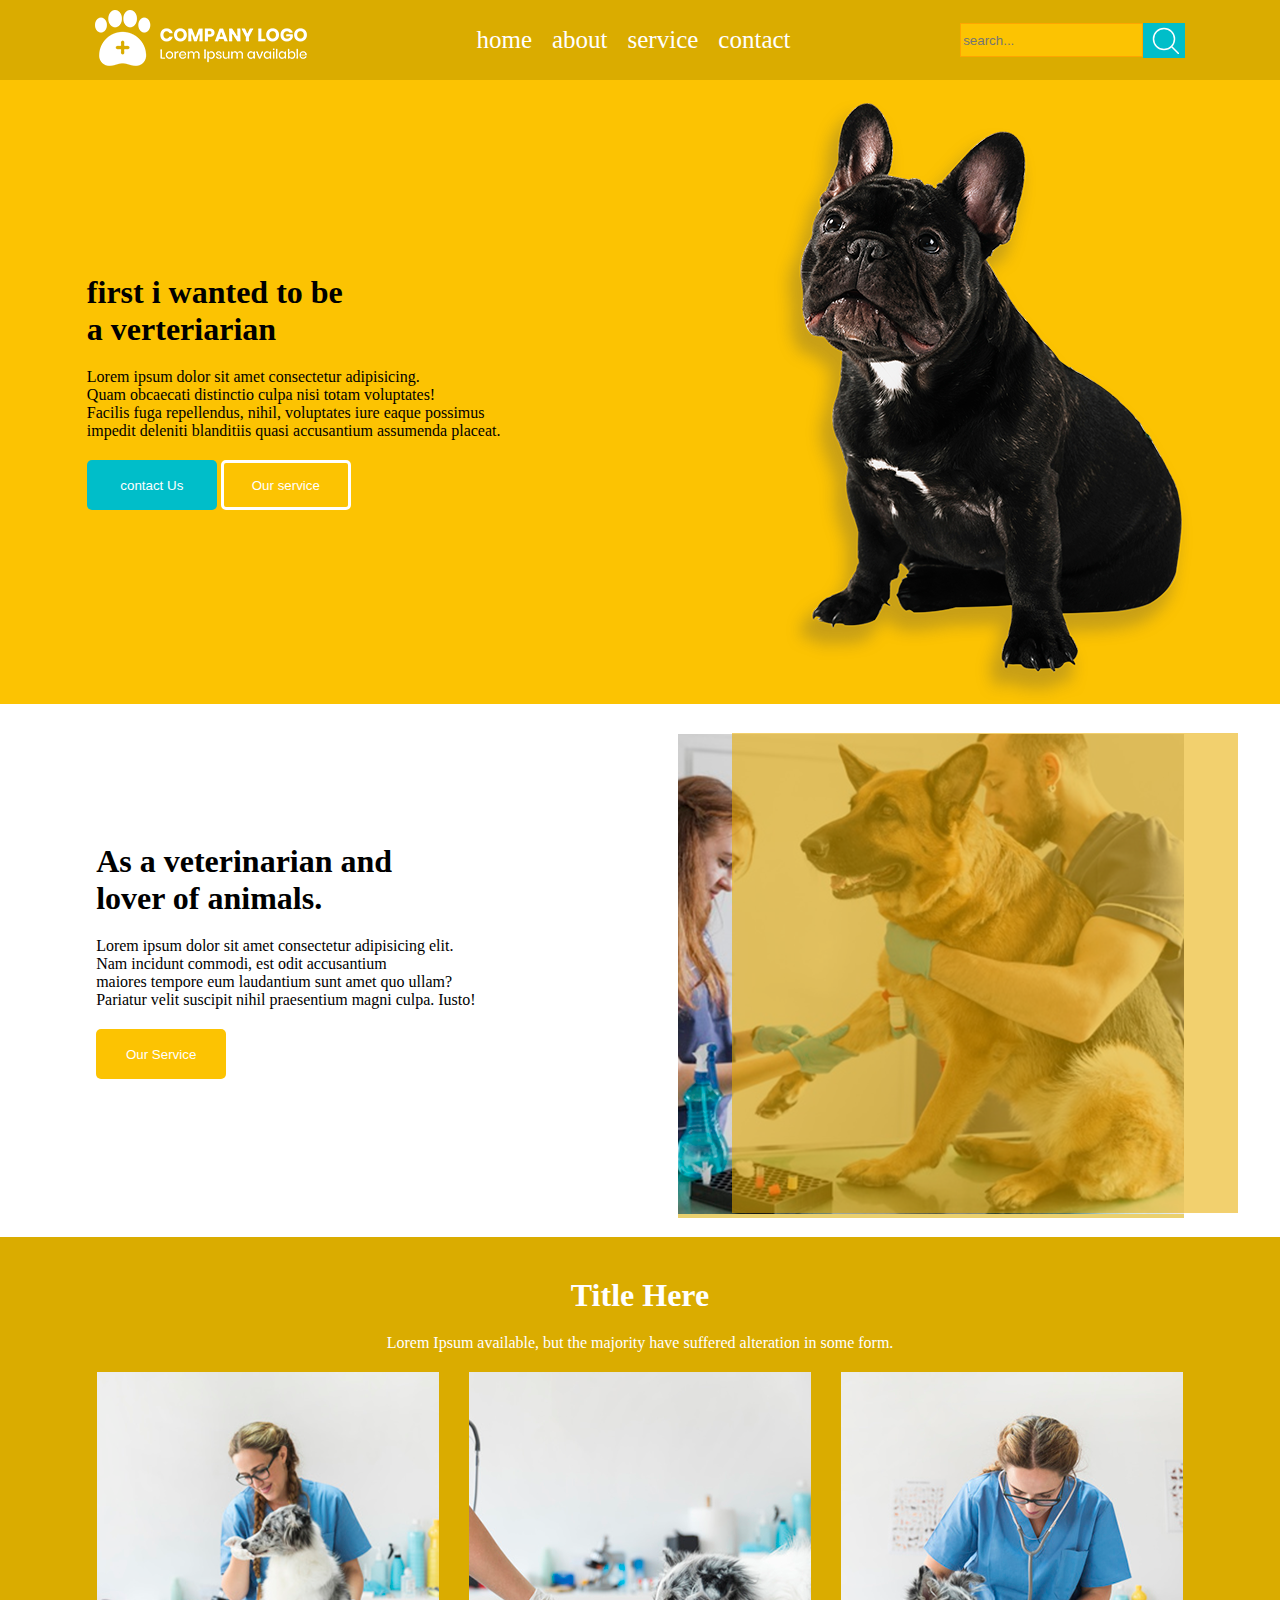
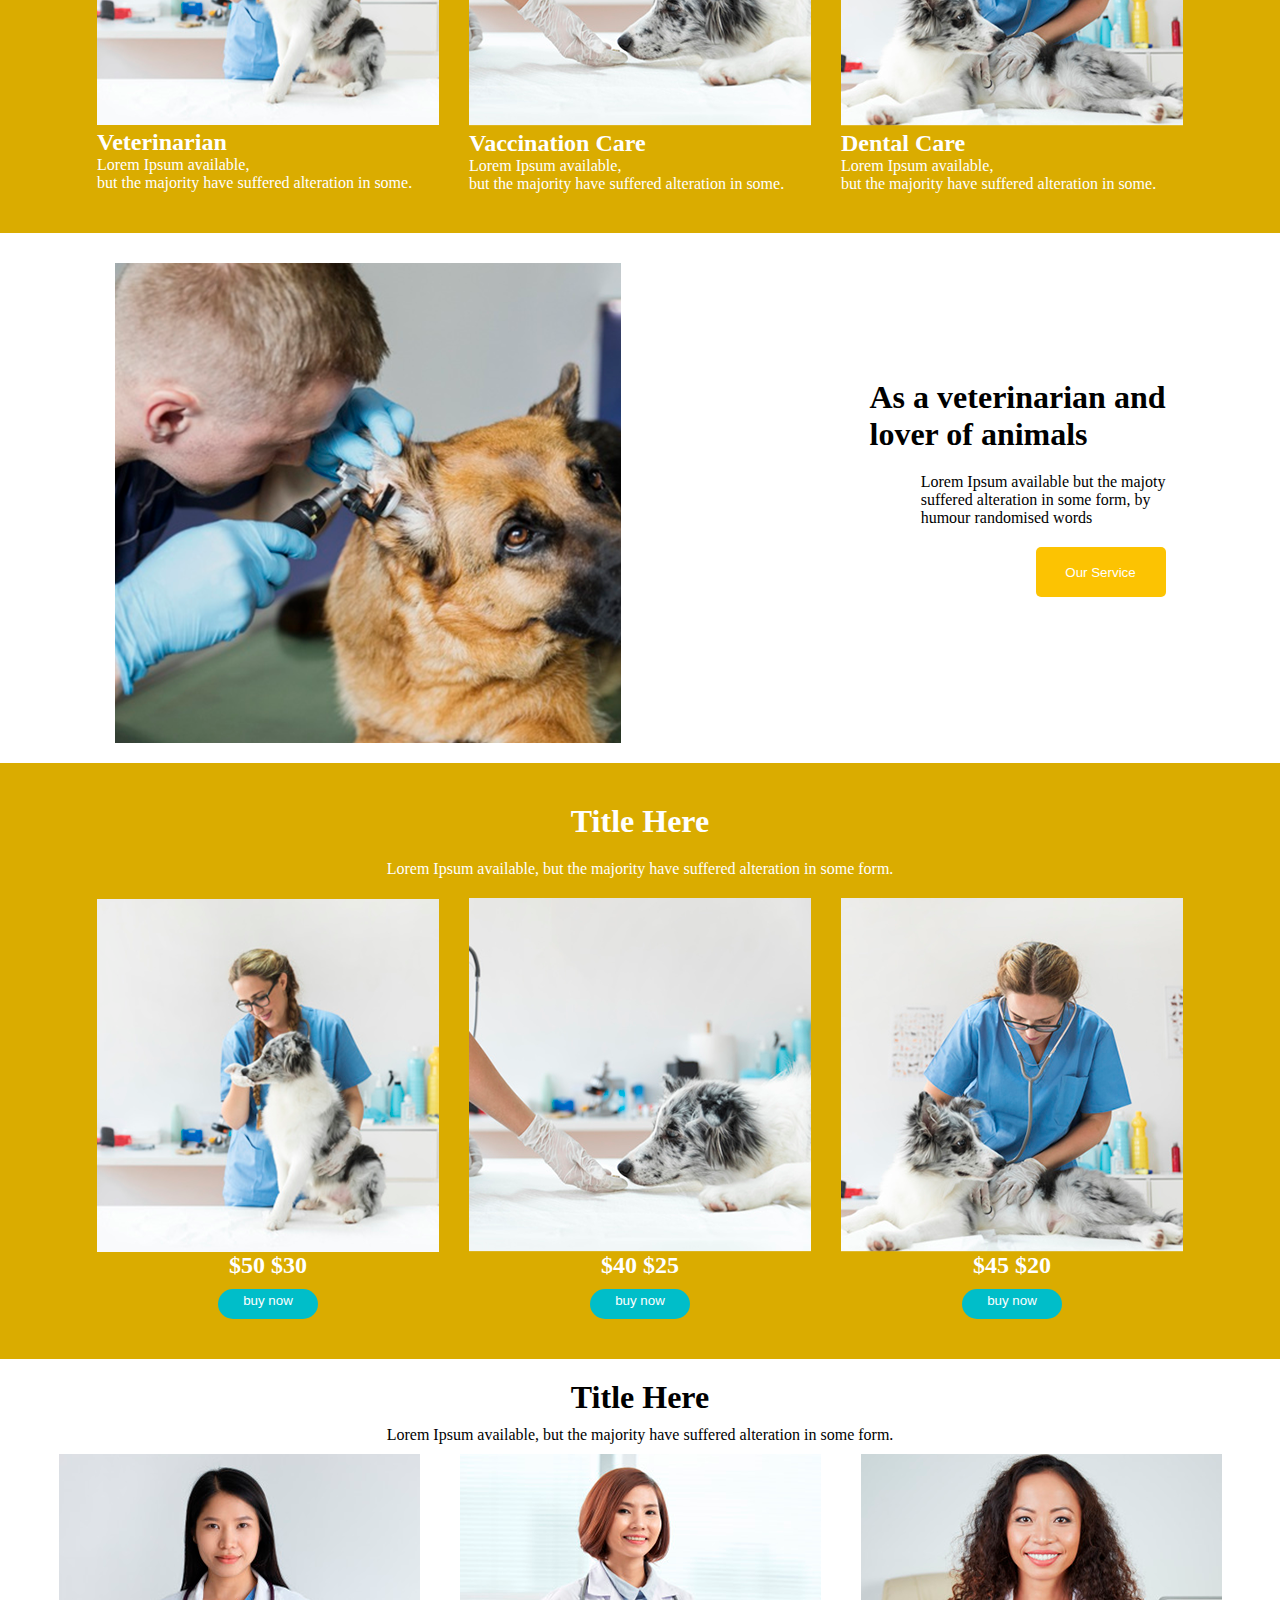
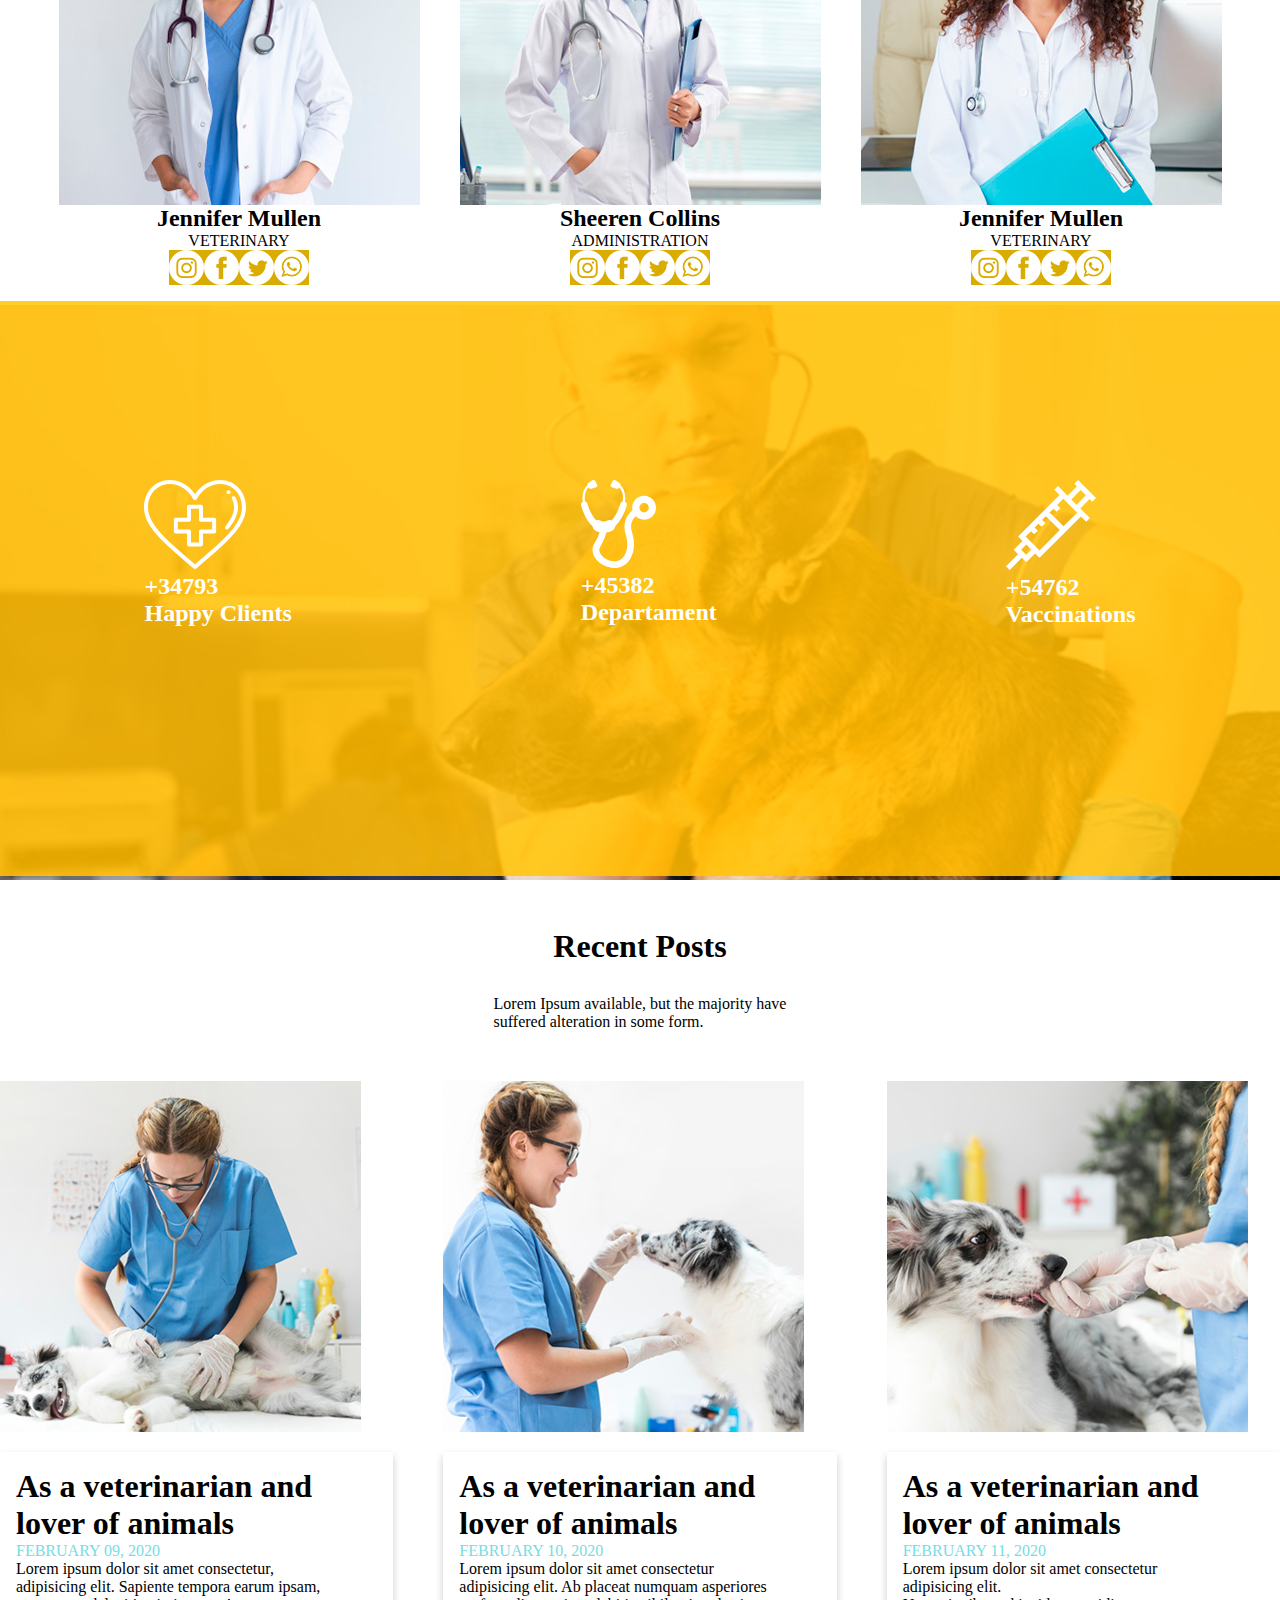
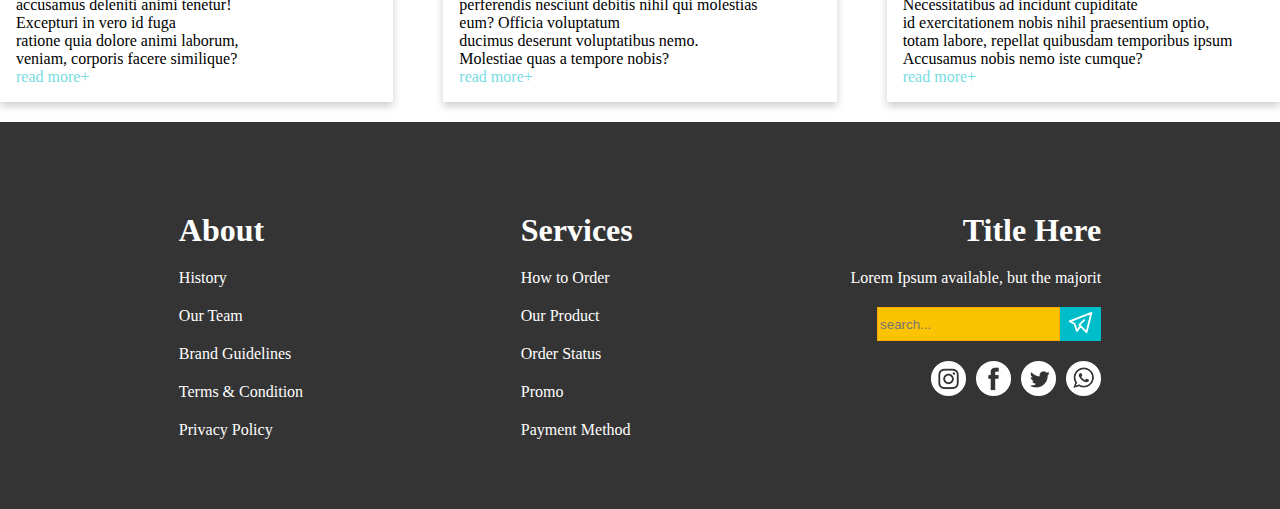
<file: index.html>
<!DOCTYPE html>
<html lang="en">

<head>
    <meta charset="UTF-8">
    <meta name="viewport" content="width=device-width, initial-scale=1.0">
    <title>veterinari</title>
    <link rel="stylesheet" href="style.css">
</head>

<body>
    <header class="figure">
        <figure>
            <img src="img/Vector Smart Object (Double Click to Edit) .png" alt=" veterinari">
        </figure>
        <nav class="nave">
            <a href="">home</a>
            <a href="">about</a>
            <a href=""> service</a>
            <a href="">contact</a>
        </nav>
        <nav class="search">
            <div class="navegador">
                <input type="text" class="input-search" placeholder="search...">
            </div>
            <a href=""><button class="button"><svg xmlns="http://www.w3.org/2000/svg" class="icon icon-tabler icon-tabler-search" width="30" height="30" viewBox="0 0 20 20" stroke-width="1.0" stroke="#ffff" fill="none" stroke-linecap="round" stroke-linejoin="round">
                <path stroke="none" d="M0 0h24v24H0z" fill="none"/>
                <path d="M10 10m-7 0a7 7 0 1 0 14 0a7 7 0 1 0 -14 0" />
                <path d="M21 21l-6 -6" />
              </svg></button></a>
        </nav>
    </header>
    <section class="cuerpo">
        <div class="primero">

            <h1>first i wanted to be <br>a verteriarian</h1>
            <p> Lorem ipsum dolor sit amet consectetur adipisicing. <br> Quam obcaecati distinctio culpa nisi totam voluptates! <br> Facilis fuga repellendus, nihil, voluptates iure eaque possimus <br>impedit deleniti blanditiis quasi accusantium assumenda
                placeat.
            </p>
            <div class="classe-de-boton">
                <nav>
                    <a href=""><button class="but">contact Us</button></a>
                    <a href=""><button class="bot"> Our service</button></a>
                </nav>
            </div>
        </div>
        <div class="perro">
            <img src="img/perro.png" alt="">

        </div>
    </section>
    <section class="cuerpo2">
        <div class="segundo">
            <h1>As a veterinarian and <br>lover of animals. </h1>
            <p>Lorem ipsum dolor sit amet consectetur adipisicing elit. <br> Nam incidunt commodi, est odit accusantium <br> maiores tempore eum laudantium sunt amet quo ullam? <br> Pariatur velit suscipit nihil praesentium magni culpa. Iusto!</p>
            <button class="bot2">Our Service</button>
        </div>
        <div class="persona-con-perro">
            <img src="img/persona.png" alt="Imagen" class="imagen-naranja">


        </div>

    </section>
    <section class="trans">
        <img src="img/Shape.png" alt="">
    </section>
    <section class="configurar">
        <div class="configurar2">
            <h1>Title Here</h1>
            <p> Lorem Ipsum available, but the majority have suffered alteration in some form.</p>
            <div class="cuer">
                <div>
                    <img src="img/image1.png" alt="">
                    <h2>Veterinarian</h2>
                    <p> Lorem Ipsum available, <br>but the majority have suffered alteration in some.</p>
                </div>
                <div>
                    <img src="img/imagen2.png" alt="">
                    <h2>Vaccination Care </h2>
                    <p> Lorem Ipsum available,<br> but the majority have suffered alteration in some.</p>
                </div>
                <div>
                    <img src="img/imagen3.png" alt="">
                    <h2>Dental Care</h2>
                    <p> Lorem Ipsum available, <br>but the majority have suffered alteration in some.</p>
                </div>
            </div>
        </div>

    </section>
    <section class="cuerpo3">
        <img class="perroconpersona" src="img/perroconpersonapng.png" alt="">
        <div class="tercero">
            <h1>As a veterinarian and <br> lover of animals</h1>
            <p>Lorem Ipsum available but the majoty <br> suffered alteration in some form, by <br> humour randomised words</p>
            <button class="bot2">Our Service</button>
        </div>
    </section>
    <section class="configurar">
        <div class="configurar2">
            <h1>Title Here</h1>
            <p> Lorem Ipsum available, but the majority have suffered alteration in some form.</p>
            <div class="cuer">
                <div class="quepaso2">
                    <img src="img/image1.png" alt="">
                    <h2 class="numero">$50 $30</h2>
                    <button class="buton2">buy now</button>
                </div>
                <div class="quepaso2">
                    <img src="img/imagen2.png" alt="">
                    <h2 class="numero"> $40 $25</h2>
                    <button class="buton2">buy now</button>
                </div>
                <div class="quepaso2">
                    <img src="img/imagen3.png" alt="">
                    <h2 class="numero">$45 $20</h2>
                    <button class="buton2">buy now</button>
                </div>
            </div>
    </section>
    <section class="fondo2">
        <div class="configurar3">
            <h1>Title Here</h1>
            <p> Lorem Ipsum available, but the majority have suffered alteration in some form.</p>
            <div class="quepaso">
                <div class="quepaso2">
                    <img src="img/enfermera1.png" alt="">
                    <h2>Jennifer Mullen</h2>
                    <p>VETERINARY</p>
                    <div class="iconospadre">
                        <img class="iconos" src="img/Instagram.png" alt="">
                        <img class="iconos" src="img/Facebook.png" alt="">
                        <img class="iconos" src="img/Twitter.png" alt="">
                        <img class="iconos" src="img/WhatsApp.png" alt="">
                    </div>
                </div>
                <div class="quepaso2">
                    <img src="img/enfermera2.png" alt="">
                    <h2>Sheeren Collins</h2>
                    <p>ADMINISTRATION</p>
                    <div class="iconospadre">
                        <img class="iconos" src="img/Instagram.png" alt="">
                        <img class="iconos" src="img/Facebook.png" alt="">
                        <img class="iconos" src="img/Twitter.png" alt="">
                        <img class="iconos" src="img/WhatsApp.png" alt="">
                    </div>
                </div>
                <div class="quepaso2">
                    <img src="img/enfermera3.png" alt="">
                    <h2>Jennifer Mullen</h2>
                    <p>VETERINARY</p>
                    <div class="iconospadre">
                        <img class="iconos" src="img/Instagram.png" alt="">
                        <img class="iconos" src="img/Facebook.png" alt="">
                        <img class="iconos" src="img/Twitter.png" alt="">
                        <img class="iconos" src="img/WhatsApp.png" alt="">
                    </div>
                </div>
            </div>
    </section>
    <section class="fondo">
        <img src="img/fondo.png" alt="">

    </section>
    <section class="fondo3">

        <img src="img/Shape (2).png" alt="">

        <div class="suma">
            <div>
                <img src="img/Icon.png" alt="">
                <h2>+34793</h2>
                <h2>Happy Clients</h2>
            </div>
            <div>
                <img src="img/Icon (1).png" alt="">
                <h2 class="todo">+45382</h2>
                <h2>Departament</h2>
            </div>
            <div>
                <img src="img/Icon (2).png" alt="">
                <h2>+54762</h2>
                <h2>Vaccinations</h2>
            </div>
        </div>
    </section>
    <section class="penultimo">
        <h1>Recent Posts</h1>
        <p> Lorem Ipsum available, but the majority have <br> suffered alteration in some form.</p>
        <section class="penul">
            <section class="columan">
                <figure>
                    <img src="img/Place Your Image Here.png" alt="">
                </figure>
                <section class="text-bor">
                    <h1>As a veterinarian and lover of animals</h1>
                    <p class="viole">FEBRUARY 09, 2020</p>
                    <p>Lorem ipsum dolor sit amet consectetur, <br> adipisicing elit. Sapiente tempora earum ipsam,<br> accusamus deleniti animi tenetur! <br> Excepturi in vero id fuga <br>ratione quia dolore animi laborum,<br> veniam, corporis facere similique?</p>
                    <a class="viole" href="">read more+</a>
                </section>
            </section>
            <section class="columan">
                <figure>
                    <img src="img/enfermera4.png" alt="">
                </figure>
                <section class="text-bor">
                    <h1>As a veterinarian and lover of animals</h1>
                    <p class="viole">FEBRUARY 10, 2020</p>
                    <p>Lorem ipsum dolor sit amet consectetur <br>adipisicing elit. Ab placeat numquam asperiores <br>perferendis nesciunt debitis nihil qui molestias <br>eum? Officia voluptatum <br> ducimus deserunt voluptatibus nemo. <br>Molestiae quas
                        a tempore nobis?
                    </p>
                    <a class="viole" href="">read more+</a>
                </section>
            </section>
            <section class="columan">
                <figure>
                    <img src="img/enfermera5.png" alt="">
                </figure>
                <section class="text-bor">
                    <h1>As a veterinarian and lover of animals</h1>
                    <p class="viole">FEBRUARY 11, 2020</p>
                    <p>Lorem ipsum dolor sit amet consectetur <br> adipisicing elit. <br>Necessitatibus ad incidunt cupiditate <br> id exercitationem nobis nihil praesentium optio,<br> totam labore, repellat quibusdam temporibus ipsum <br> Accusamus nobis
                        nemo iste cumque?
                    </p>
                    <a class="viole" href=""> read more+</a>
                </section>
            </section>
        </section>

    </section>
    <section class="ultimo">
        <section class="letras">
            <h1>About</h1>
            <p>History</p>
            <p>Our Team</p>
            <p>Brand Guidelines</p>
            <p>Terms & Condition</p>
            <p>Privacy Policy</p>

        </section>
        <section class="letras">
            <h1>Services</h1>
            <p>How to Order</p>
            <p>Our Product</p>
            <p>Order Status</p>
            <p>Promo</p>
            <p>Payment Method</p>
        </section>
        <section class="ultim">
            <h1>Title Here</h1>
            <p> Lorem Ipsum available, but the majorit </p>
            <nav class="search">
                <div class="navegador">
                    <input type="text" class="input-search" placeholder="search...">
                </div>
                <button class="button"><svg xmlns="http://www.w3.org/2000/svg" class="icon icon-tabler icon-tabler-brand-telegram" width="29" height="29" viewBox="0 0 24 24" stroke-width="1.5" stroke="#ffff" fill="none" stroke-linecap="round" stroke-linejoin="round">
                    <path stroke="none" d="M0 0h24v24H0z" fill="none"/>
                    <path d="M15 10l-4 4l6 6l4 -16l-18 7l4 2l2 6l3 -4" />
                  </svg></button>
            </nav>
            <figure class="icon2">
                <img src="img/Instagram.png" alt="">
                <img src="img/Facebook.png" alt="">
                <img src="img/Twitter.png" alt="">
                <img src="img/WhatsApp.png" alt="">
            </figure>
        </section>
    </section>
</body>

</html>
</file>
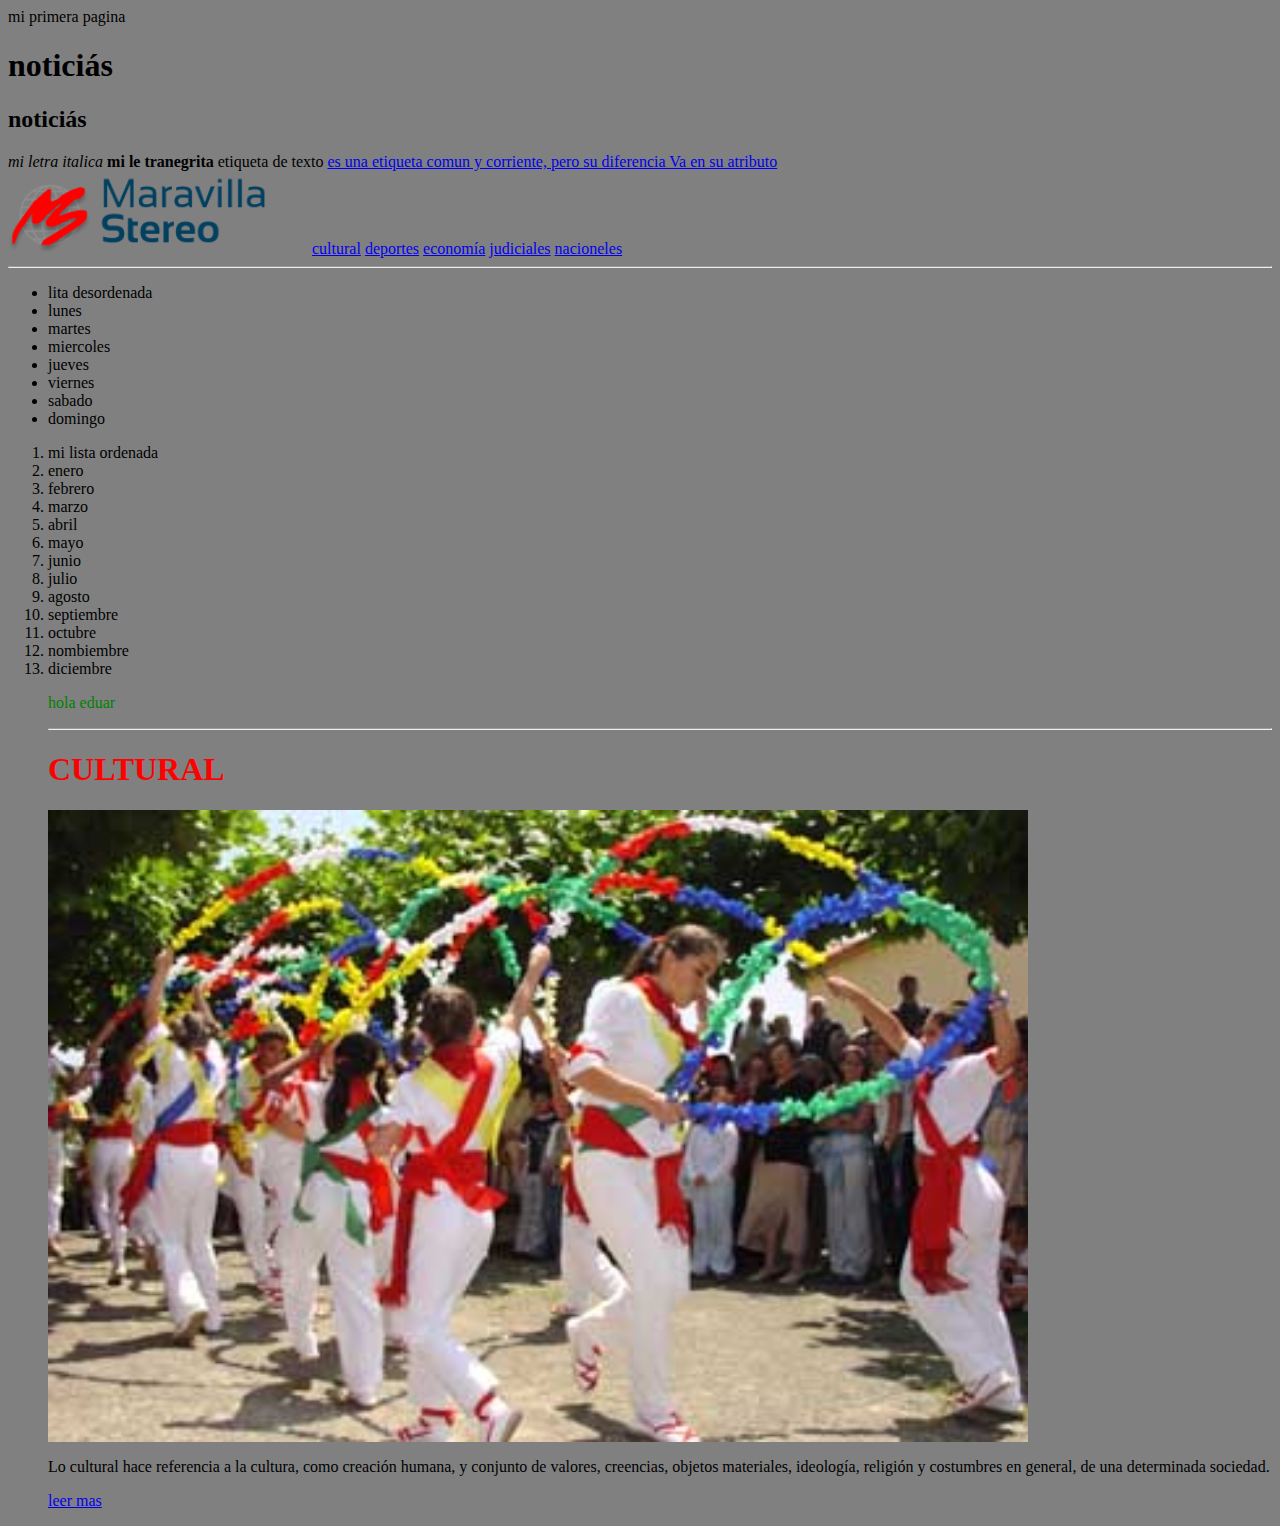
<file: img/noticias/index.html>
<html>
<head>
<tittle>mi primera pagina </tittle>

</head>

<body style="background-color:grey;"> 

 
               <h1>noticiás</h1>
               <h2>noticiás</h2>

               <!--primera parte--> 

<i>mi letra italica</i>

<strong> mi le tranegrita</strong>
 <span>etiqueta de texto</span>
<!--ancor-->
<a href="./deportes.html">es una etiqueta comun y corriente, pero su diferencia Va en su atributo 
 </a>
<br>
<img src="./imagen/logonuevo.png"width="300px">

<a href="/culturas.html">cultural</a>
 <a href="/deportes.html">deportes</a>
  <a href="/economía.html">economía</a> 
   <a href="/judiciales.html">judiciales</a>
    <a href="/nacionales.html">nacioneles</a>
<hr>
<ul> <li>lita desordenada</li>
<li>lunes </li>
<li>martes</li>
<li>miercoles</li>
<li>jueves</li>
<li>viernes</li>
<li>sabado</li>
<li>domingo</li> </ul>
<ol><li>mi lista ordenada</li>


<li>enero</li>

<li>febrero</li>

<li>marzo</li>

<li>abril</li>

<li>mayo</li>

<li>junio</li>

<li>julio</li>

<li>agosto</li>

<li>septiembre</li>

<li>octubre</li>

<li>nombiembre</li>

<li>diciembre</li>

<p style="color: green;">hola eduar</p>

</lo>
</body>





<hr>
<h1 style="color: red;">CULTURAL</h1>
<img src="./imagen/cultural.jpng"width="980px"
<center>
<p style="color:black;">Lo cultural hace referencia a la cultura, como creación humana, y conjunto de valores, creencias, objetos materiales, ideología, religión y costumbres en general, de una determinada sociedad.	</p>
   <a href="https://deconceptos.com/ciencias-sociales/cultural#google_vignette"
   <strong>leer mas</strong>






</html>
</file>
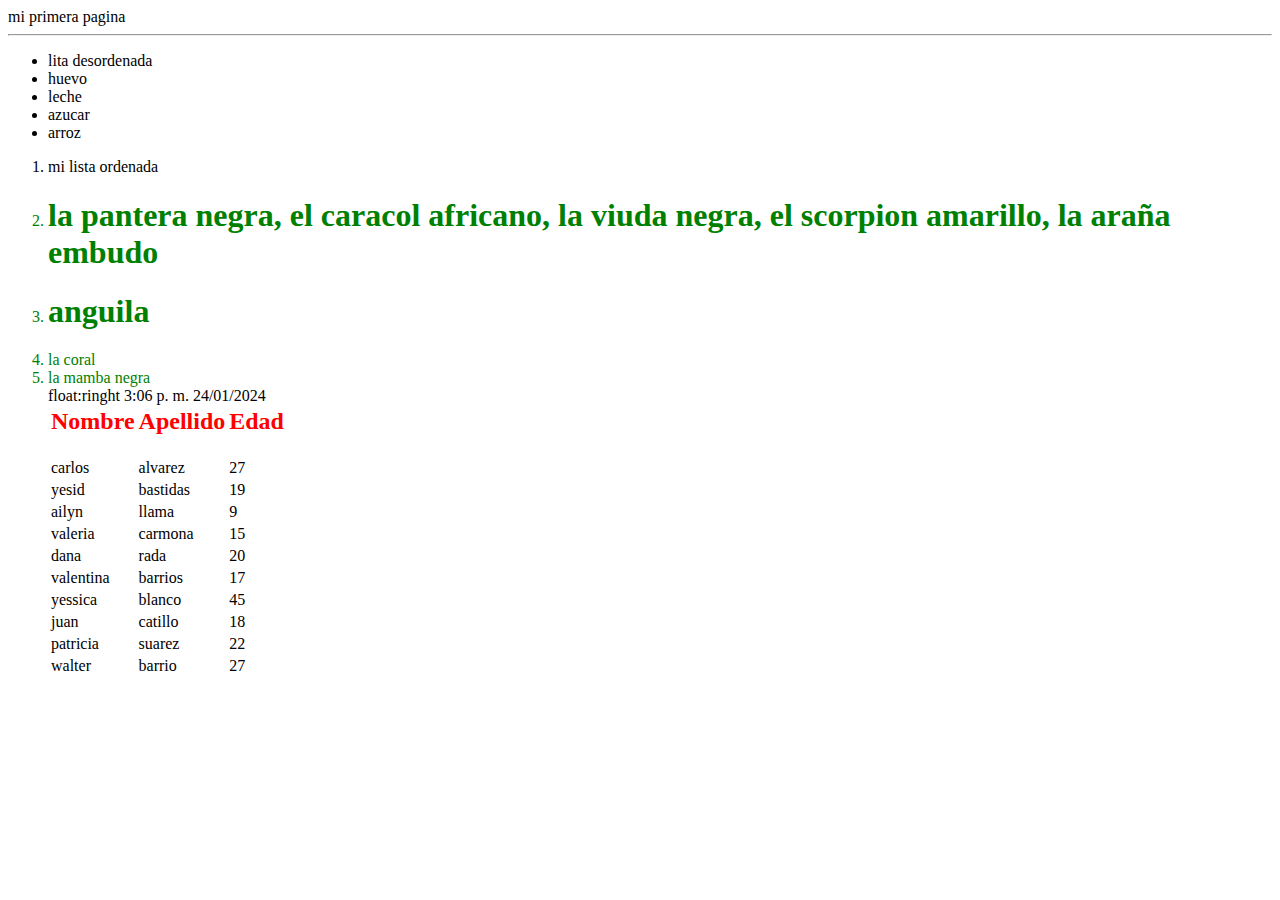
<file: img/Nueva carpeta/index.html>
<html>
<head>
<tittle>mi primera pagina </tittle>

</head>

<body style="background-color:BLU;"> 
<hr>
<ul> <li>lita desordenada</li  >
<li>huevo </li>
<li>leche</li>
<li>azucar</li>
<li> arroz </li></ul>

<ol><li>mi lista ordenada</li>


<li style="color: green;"><h1>la pantera negra, el caracol africano, la viuda negra, el scorpion amarillo, la araña embudo</h1></li>

<li style="color: green;"><h1>anguila</h1></li>

<li style="color: green;">la coral</li>

<li style="color: green;">la mamba negra</li>

float:ringht



<table> 

                  <tr>
<th><h2 style="color: red;">Nombre</h2> </th>
<th><h2 style="color: red;">Apellido</h2></th>
<th><h2 style="color: red;">Edad</h2>
</th>



</tr>
<tr>
<td>carlos</td>
<td>alvarez</td>
<td>27</td>
</tr>

<tr>
<td>yesid</td>
<td>bastidas</td>
<td>19</td>
</tr>

<tr>
<td>ailyn</td>
<td>llama</td>
3:06 p. m. 24/01/2024<td>9</td>
</tr>

<tr>
<td>valeria</td>
<td>carmona</td>
<td>15</td>
</tr>

<tr>
<td>dana</td>
<td>rada</td>
<td>20</td>
</tr>

<tr>
<td>valentina</td>
<td>barrios</td>
<td>17</td>
</tr>

<tr>
<td>yessica</td>
<td>blanco</td>
<td>45</td>
</tr>

<tr>
<td>juan</td>
<td>catillo</td>
<td>18</td>
</tr>

<tr>
<td>patricia</td>
<td>suarez</td>
<td>22</td>
</tr>

<tr>
<td>walter</td>
<td>barrio</td>
<td>27</td>
</tr>

</table>

<p style="color: green;"> </p>

</lo>
</body>







</html>
</file>
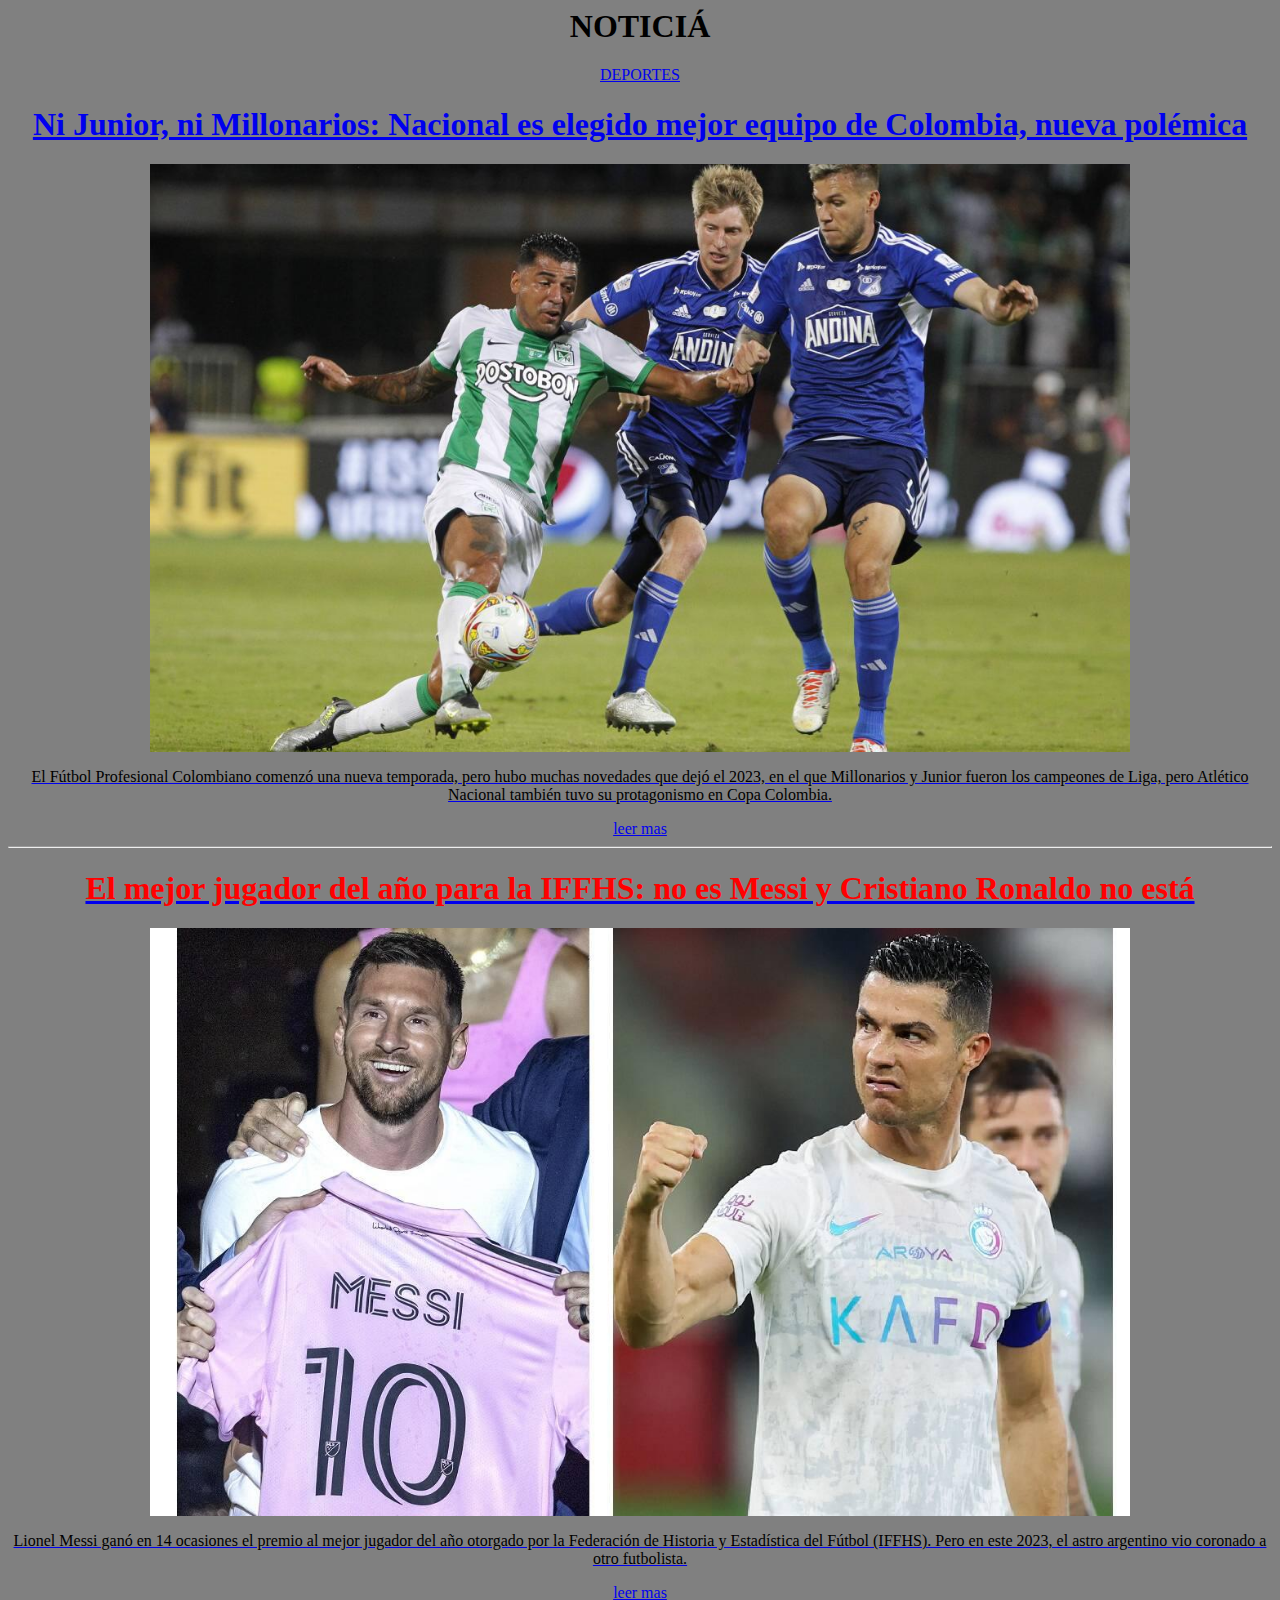
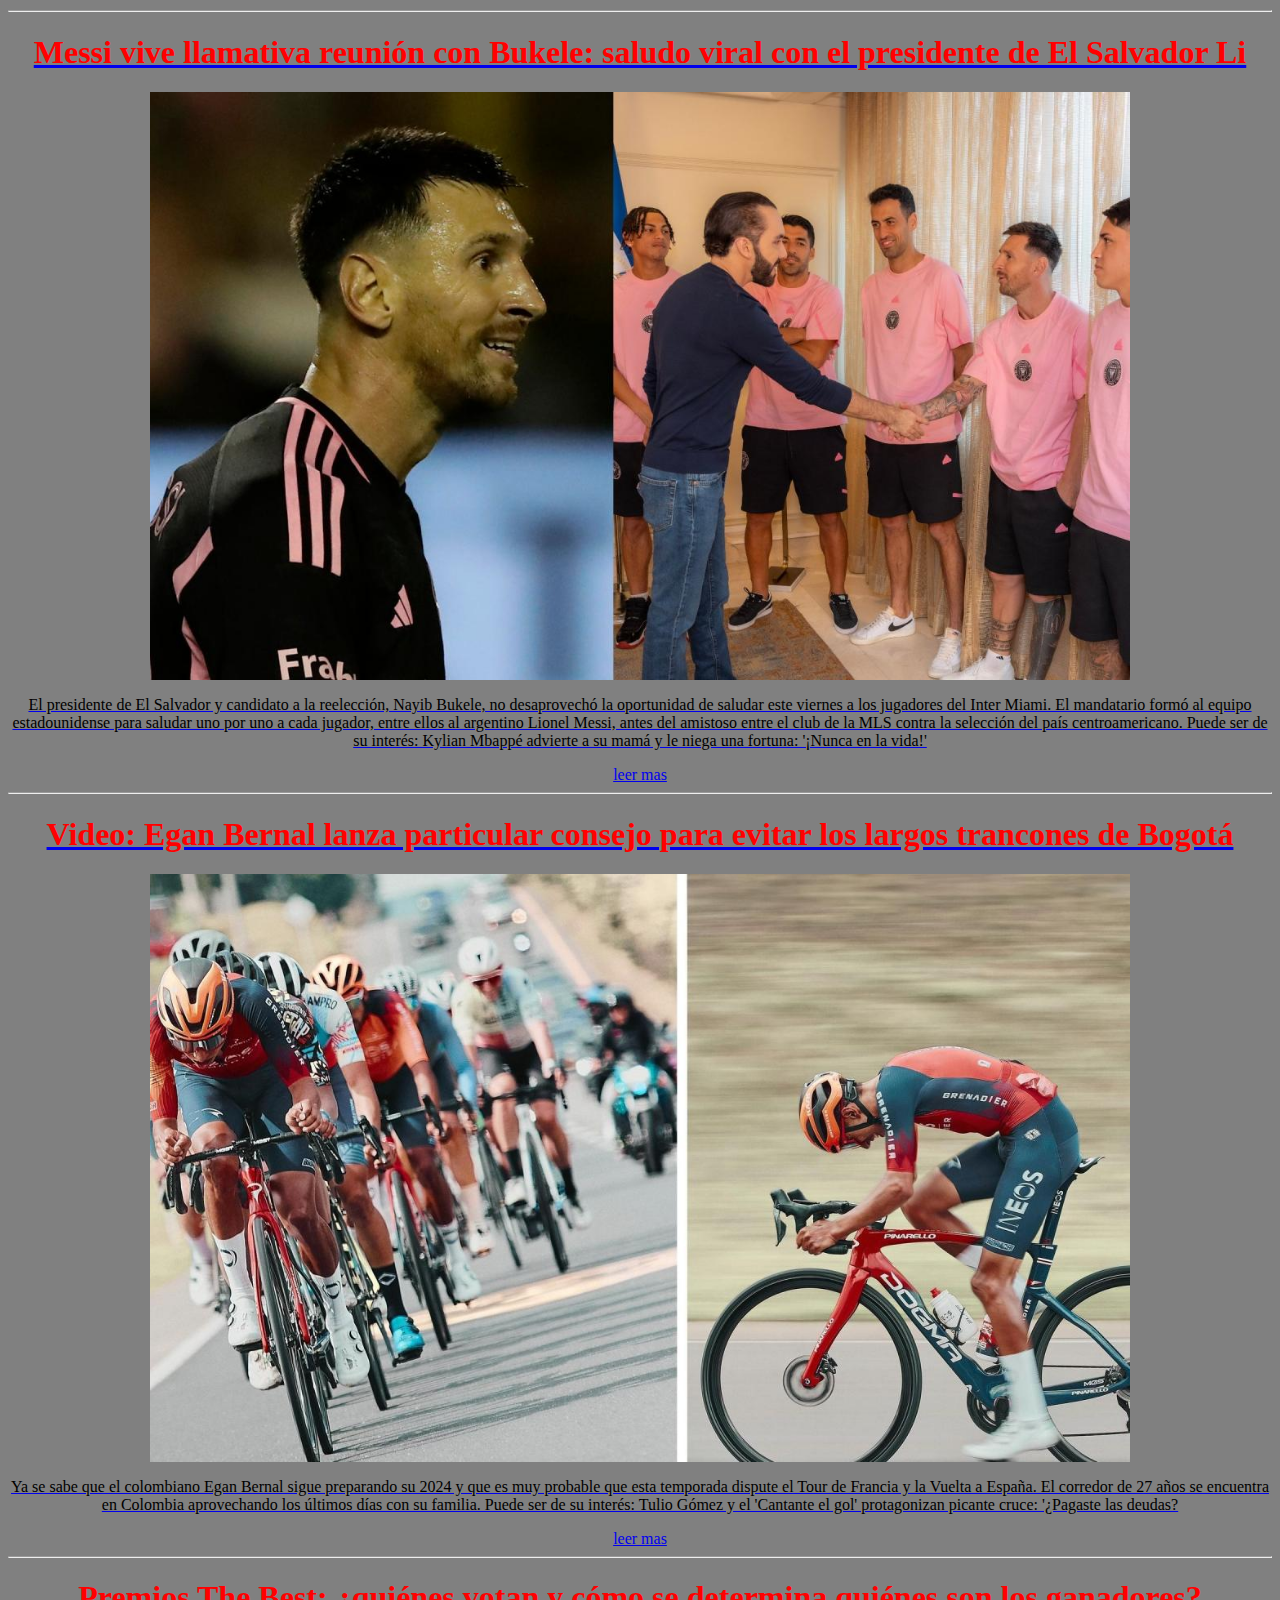
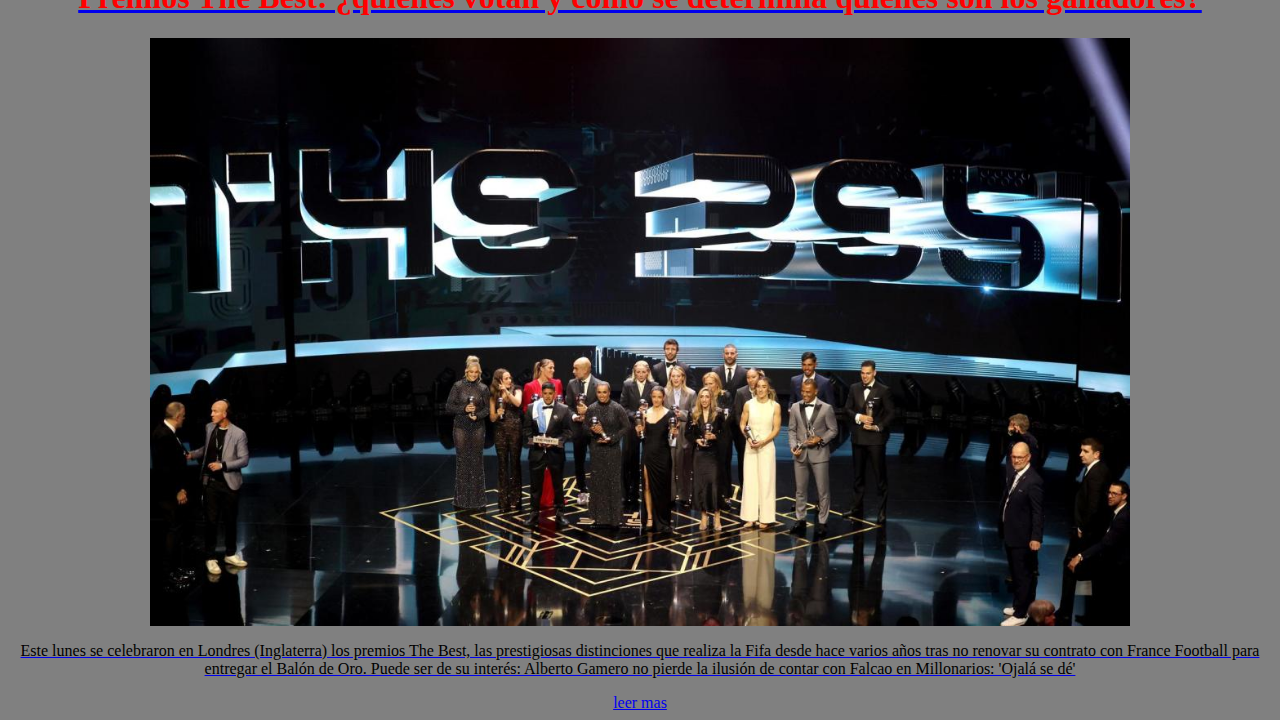
<file: img/noticias/DEPORTES.html>
<html>
<head>
<title>DEPORTES</title>
<CENTER>
</head>

<body style="background-color:grey;"> 

 
               <h1>NOTICIÁ</h1>

               <!--primera parte--> 

<strong></strong>
 <span></span>
<!--ancor-->
<a href="./</a>
<br>

<hr>
       <h1 style="color: red;">DEPORTES</h1>
<center>
<h1>Ni Junior, ni Millonarios: Nacional es elegido mejor equipo de Colombia, nueva polémica</h1>
              <img src="./imagen/nacional.jpng"width="980px"
<center>      
<p style="color:black;"> El Fútbol Profesional Colombiano comenzó una nueva temporada, pero hubo muchas novedades que dejó el 2023, en el que Millonarios y Junior fueron los campeones de Liga, pero Atlético Nacional también tuvo su protagonismo en Copa Colombia.</p>
        <a href="https://www.eltiempo.com/deportes/futbol-colombiano/atletico-nacional-es-elegido-por-la-iffhs-el-mejor-club-de-la-liga-betplay-en-2023-846816"
          <strong>leer mas</strong>
<center>

    <hr>
       <h1 style="color: red;">El mejor jugador del año para la IFFHS: no es Messi y Cristiano Ronaldo no está</h1>
              <img src="./imagen/cristiano.jpng"width="980px"
<center>
      <p style="color:black;">Lionel Messi ganó en 14 ocasiones el premio al mejor jugador del año otorgado por la Federación de Historia y Estadística del Fútbol (IFFHS). Pero en este 2023, el astro argentino vio coronado a otro futbolista.
 </p>
        <a href="https://www.eltiempo.com/deportes/futbol-internacional/erling-haaland-le-gano-a-messi-mejor-jugador-del-mundo-para-iffhs-cristiano-afuera-839331"
          <strong>leer mas</strong>


<hr>
<h1 style="color: red;">Messi vive llamativa reunión con Bukele: saludo viral con el presidente de El Salvador
Li</h1>
<img src="./imagen/messi.jpng"width="980px"
<center>
<p style="color:black;">El presidente de El Salvador y candidato a la reelección, Nayib Bukele, no desaprovechó la oportunidad de saludar este viernes a los jugadores del Inter Miami. El mandatario formó al equipo estadounidense para saludar uno por uno a cada jugador, entre ellos al argentino Lionel Messi, antes del amistoso entre el club de la MLS contra la selección del país centroamericano.

Puede ser de su interés: Kylian Mbappé advierte a su mamá y le niega una fortuna: '¡Nunca en la vida!'

</p>
<a href="https://www.eltiempo.com/deportes/futbol-internacional/lionel-messi-el-saludo-viral-del-argentino-con-presidente-de-el-salvador-nayib-bukele-846626"
   <strong>leer mas</strong>

<hr>
<h1 style="color: red;">Video: Egan Bernal lanza particular consejo para evitar los largos trancones de Bogotá
</h1>
<img src="./imagen/cicla.jpng"width="980px"
<center>
<p style="color:black;">Ya se sabe que el colombiano Egan Bernal sigue preparando su 2024 y que es muy probable que esta temporada dispute el Tour de Francia y la Vuelta a España. El corredor de 27 años se encuentra en Colombia aprovechando los últimos días con su familia.

Puede ser de su interés: Tulio Gómez y el 'Cantante el gol' protagonizan picante cruce: '¿Pagaste las deudas?</p>
   <a href="https://www.eltiempo.com/deportes/ciclismo/egan-bernal-hace-recomendaciones-de-usar-bicicleta-paa-evitar-trancones-en-bogota-846796"
   <strong>leer mas</strong>

<hr>
<h1 style="color: red;">Premios The Best: ¿quiénes votan y cómo se determina quiénes son los ganadores?</h1>
<img src="./imagen/quepaso.jpng"width="980px"
<center>
<p style="color:black;">Este lunes se celebraron en Londres (Inglaterra) los premios The Best, las prestigiosas distinciones que realiza la Fifa desde hace varios años tras no renovar su contrato con France Football para entregar el Balón de Oro.

Puede ser de su interés: Alberto Gamero no pierde la ilusión de contar con Falcao en Millonarios: 'Ojalá se dé'

</p>
   <a href="https://www.eltiempo.com/deportes/futbol-internacional/premios-the-best-quienes-votan-y-como-se-determina-quienes-son-los-ganadores-844984"
   <strong>leer mas</strong>
</lo>
</body>
</html>
</file>
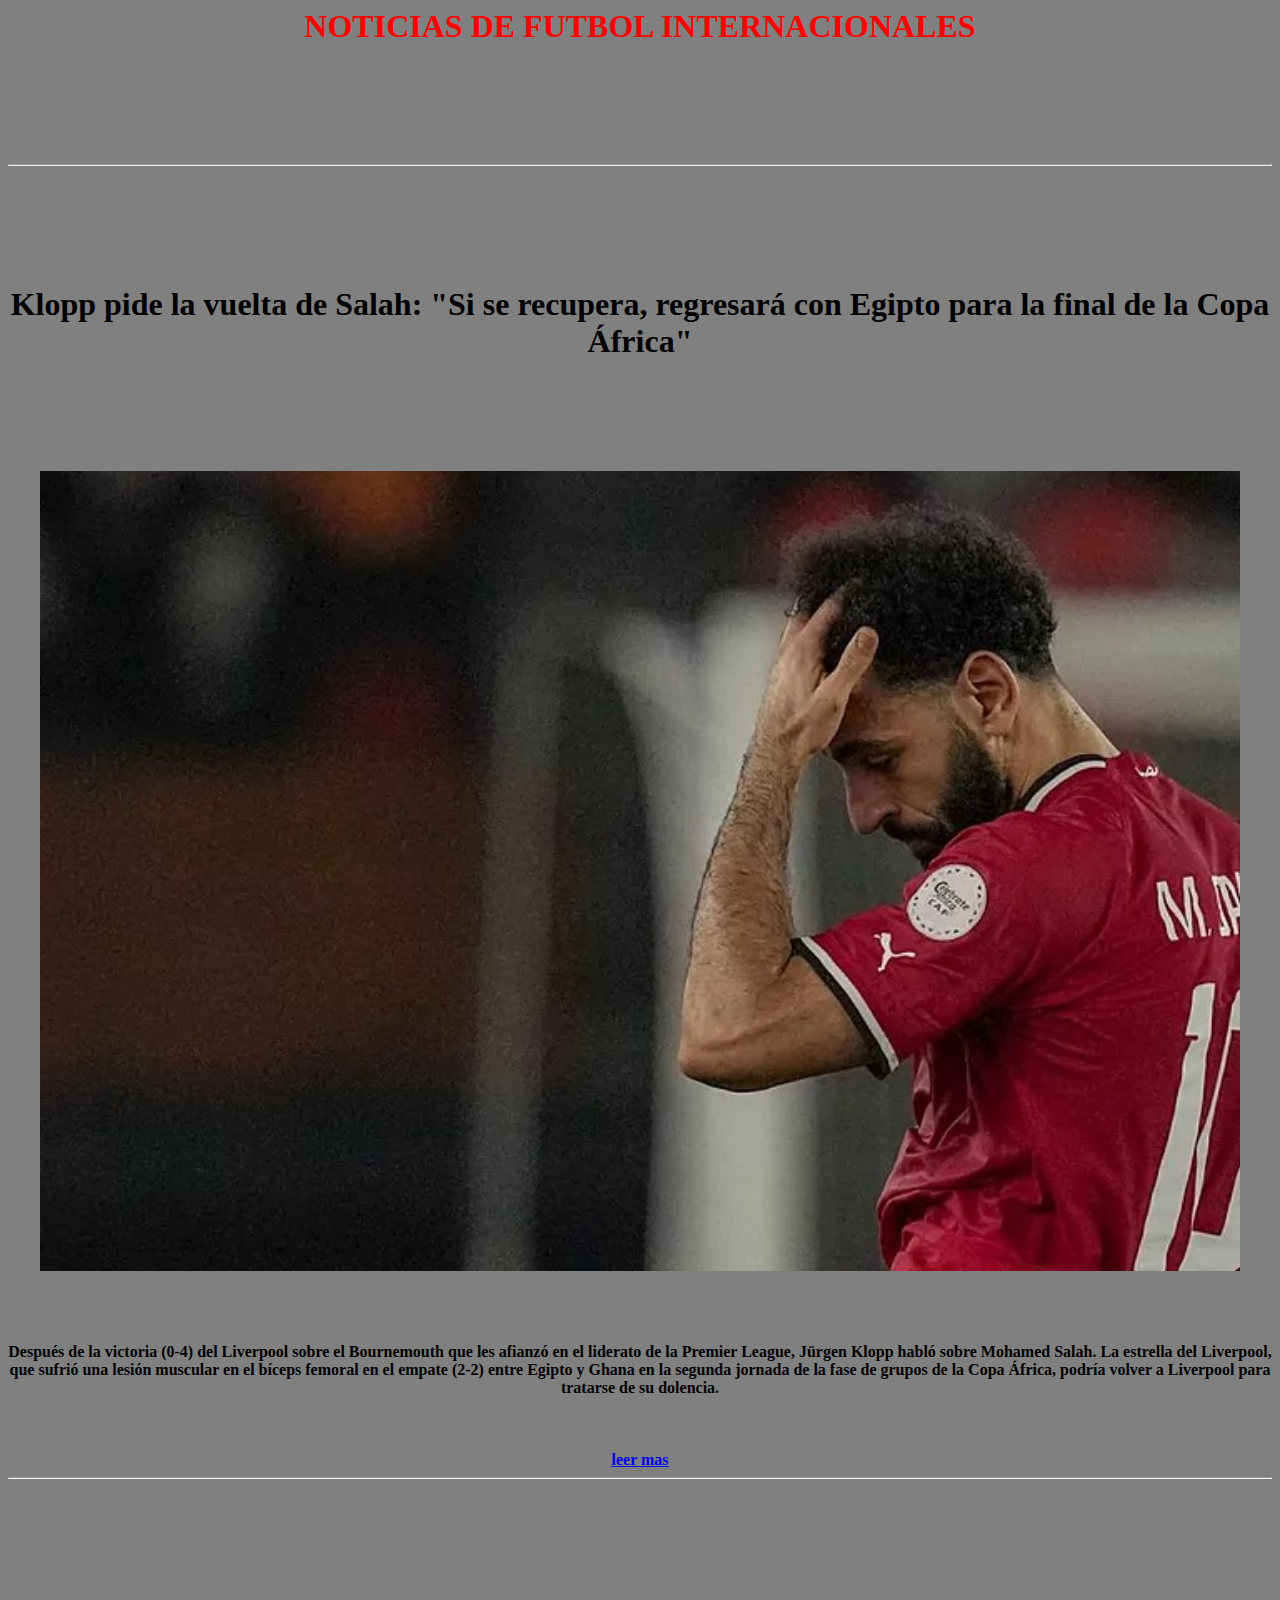
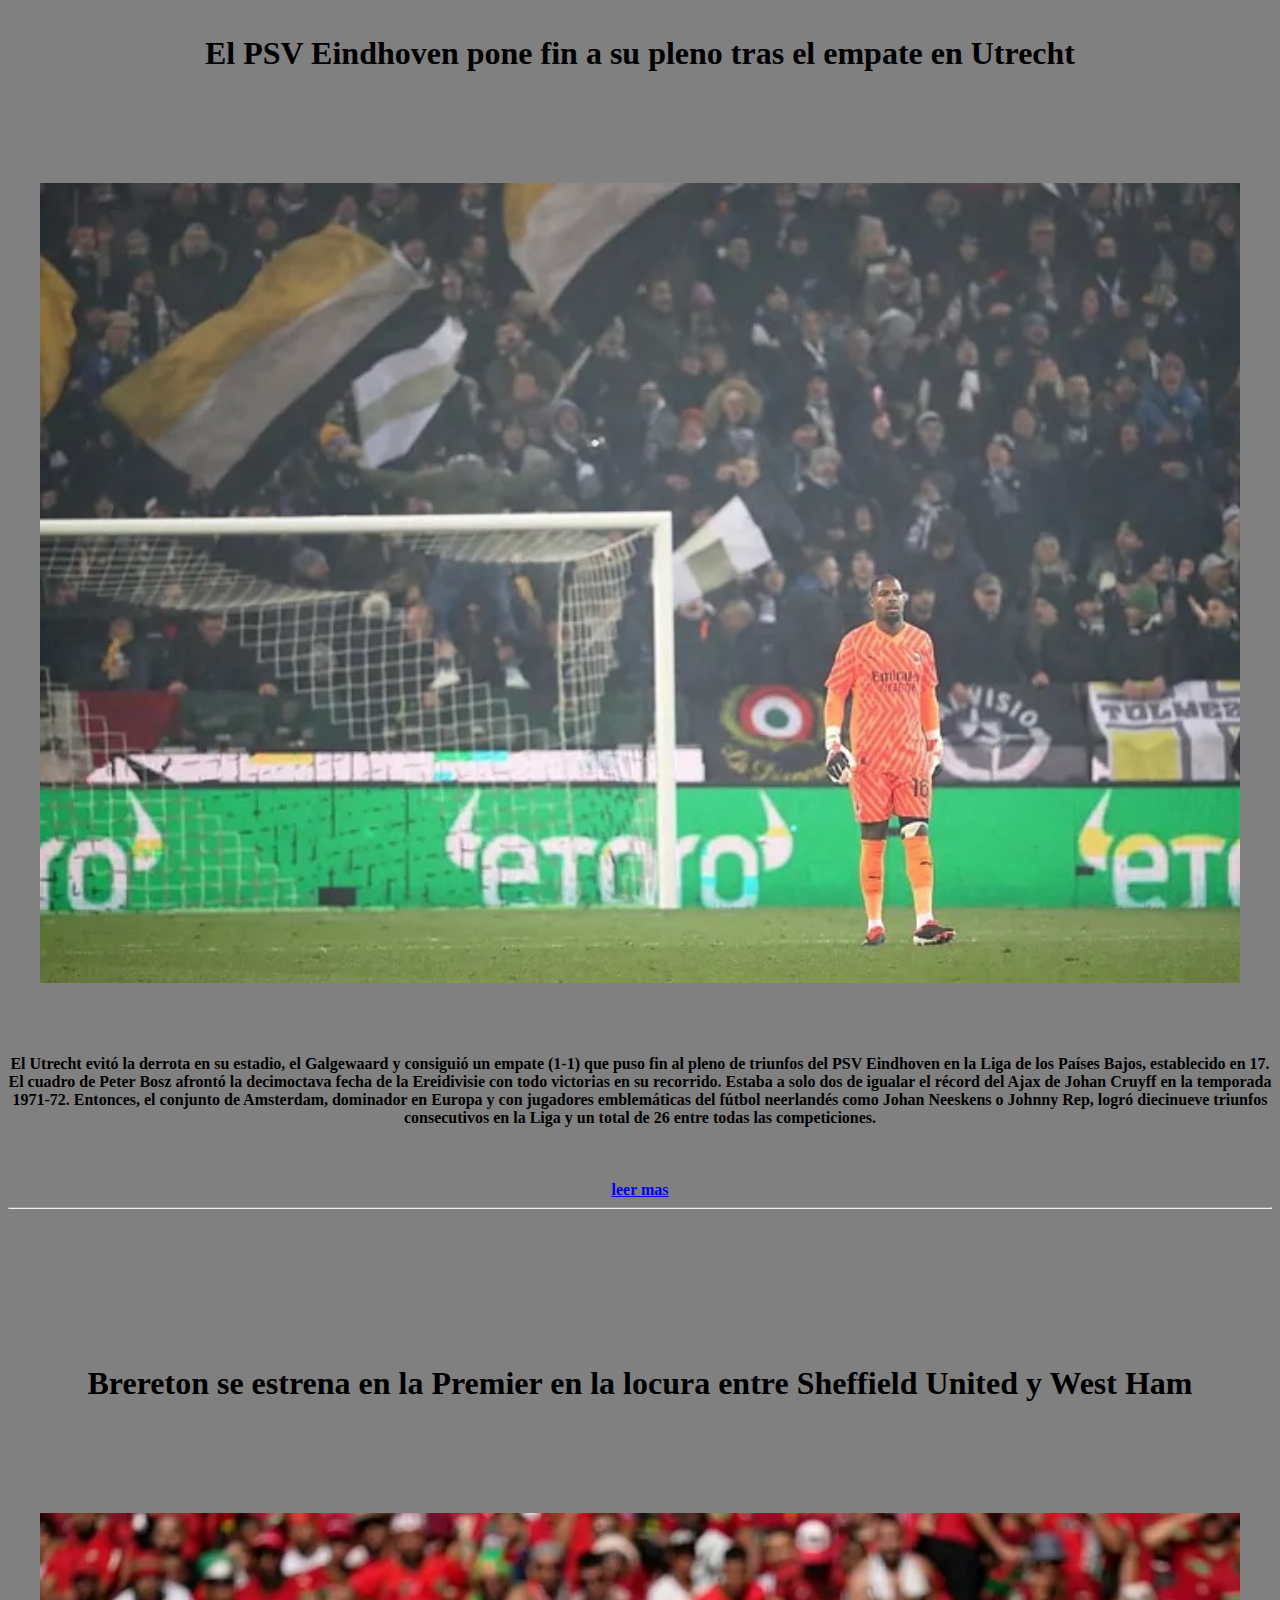
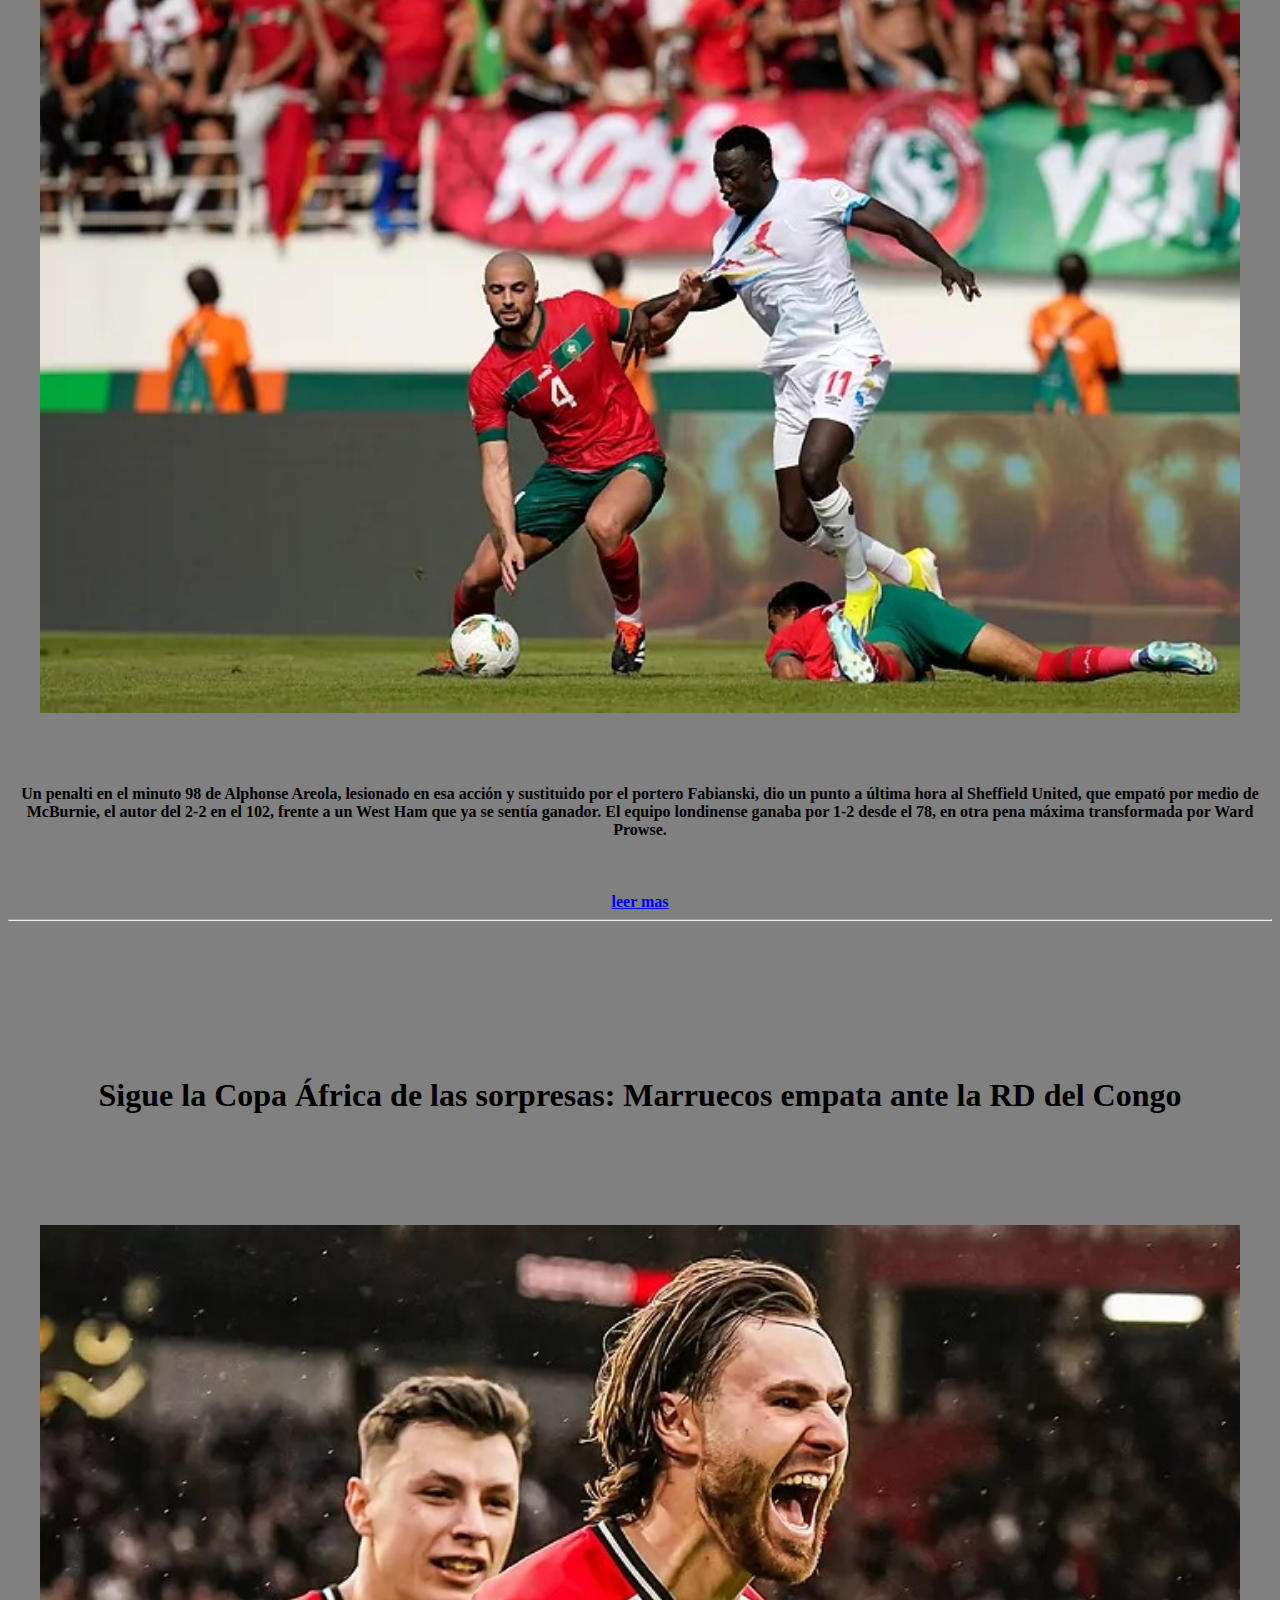
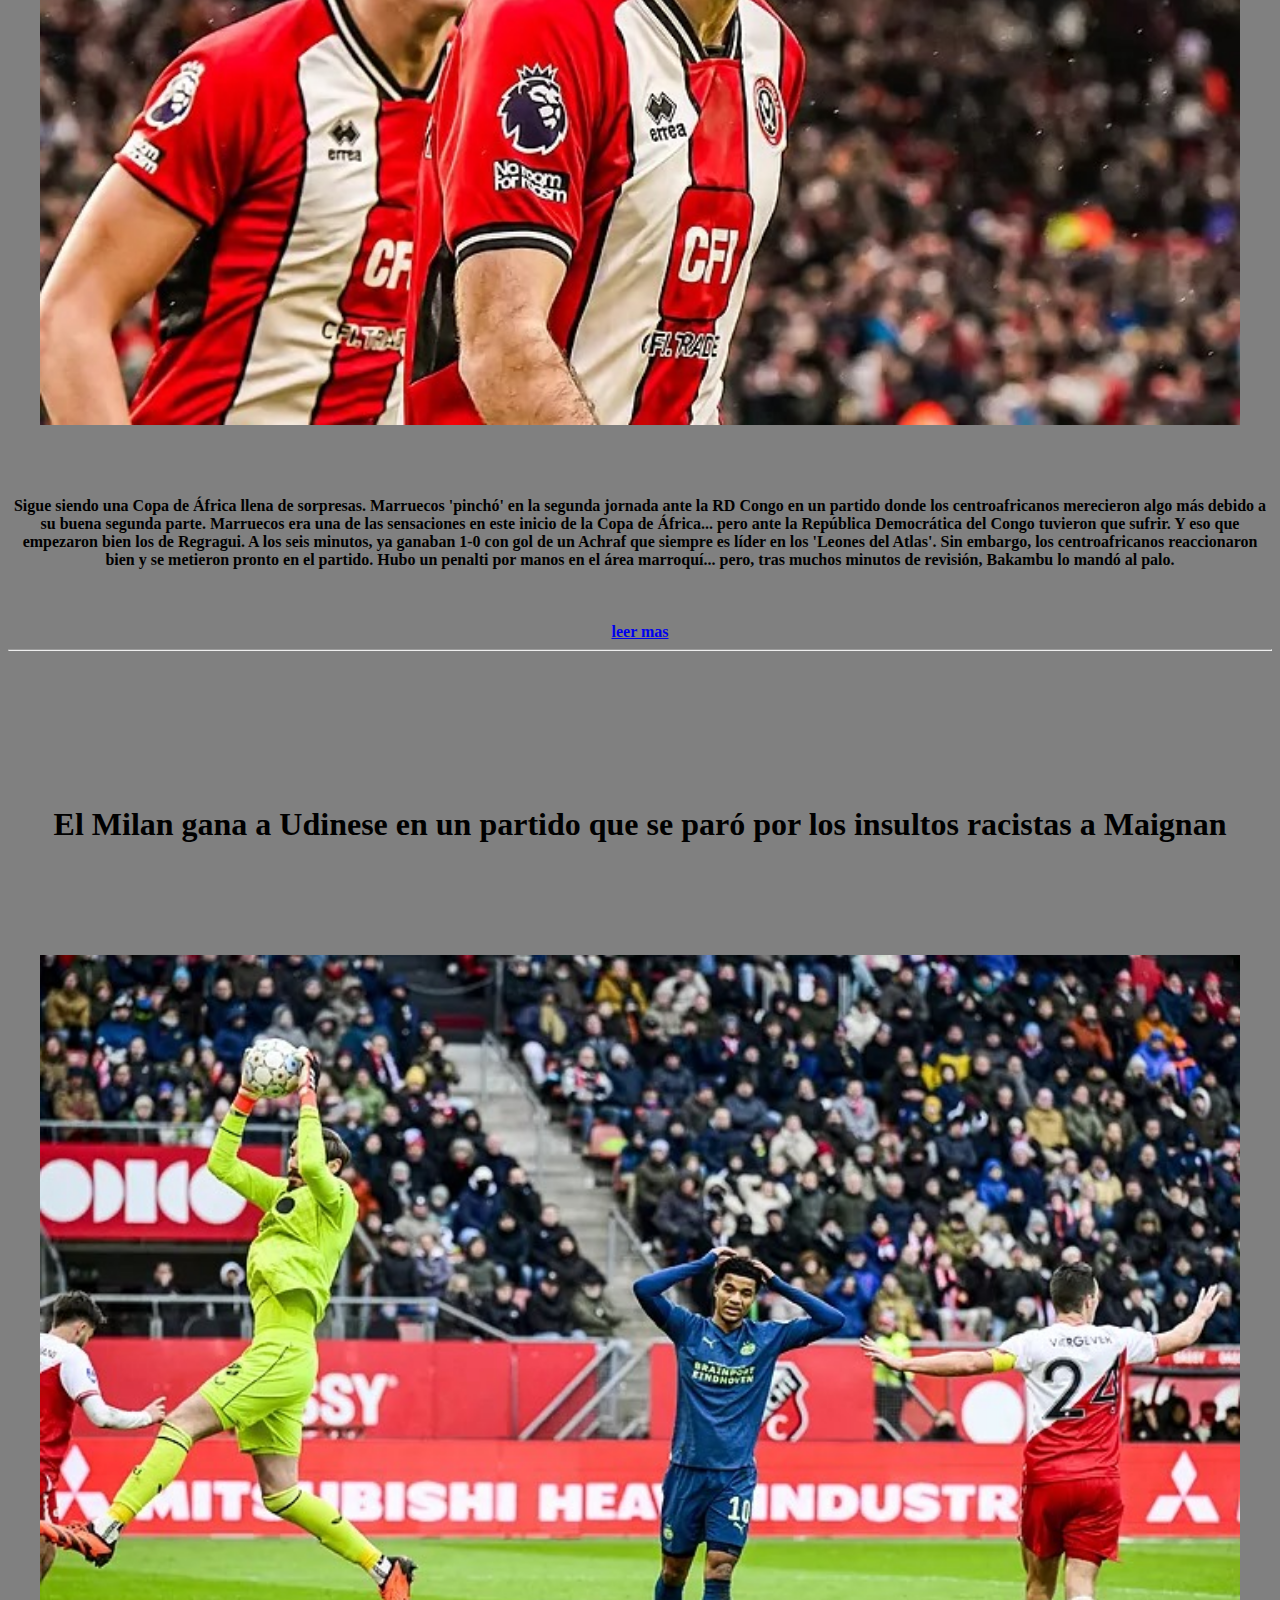
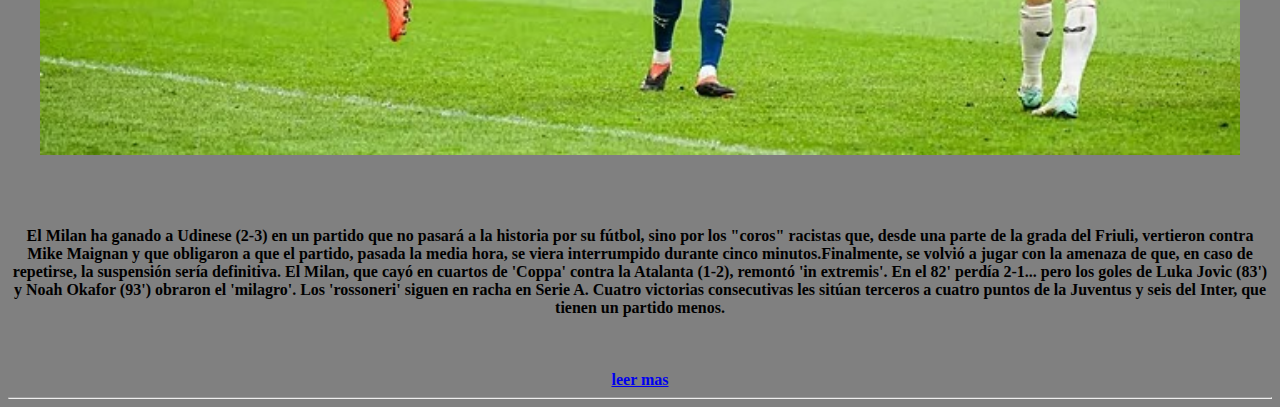
<file: img/noticias/economia.html>
<head>

<title> INTERNACIONALES </title>

<center>

</head>


         <body style="background-color: grey; color: black;">


                  <h1 style="color: red;"> NOTICIAS   DE   FUTBOL INTERNACIONALES </h1>
           <br>
           <br>
           <br>
           <br>
           <br>
           <hr>


                   <!-- PRIMERA PARTE -->
           <br>
           <br>
           <br>
           <br>
           <br>

                <h1> Klopp pide la vuelta de Salah: "Si se recupera, regresará con Egipto para la final de la Copa África" </h1>




           <br>
           <br>
           <br>
           <br>
           <br>
                  <img src="./imagen/p.jpng" width="1200px" />

           <br>
           <br>
           <br>
           <br>
           <br>

                   <strong>Después de la victoria (0-4) del Liverpool sobre el Bournemouth que les afianzó en el liderato de la Premier League, Jürgen Klopp habló sobre Mohamed Salah. La estrella del Liverpool, que sufrió una lesión muscular en el bíceps femoral en el empate (2-2) entre Egipto y Ghana en la segunda jornada de la fase de grupos de la Copa África, podría volver a Liverpool para tratarse de su dolencia.</strong>


                    <a href="https://www.marca.com/futbol/premier-league/2024/01/21/65ad6fa0e2704e021e8b45a5.html">
   
           <br>
           <br>
           <br>
           <br>
                    <strong>leer mas</strong></a>
           <hr>
       
           <br>
           <br>
           <br>
           <br>
           <br>
           <br>
           <br>






                   <!-- SEGUNDA PARTE -->


                <h1>El PSV Eindhoven pone fin a su pleno tras el empate en Utrecht</h1>




           <br>
           <br>
           <br>
           <br>
           <br>
                  <img src="./imagen/ñ.jpng" width="1200px" />

           <br>
           <br>
           <br>
           <br>
           <br>


               <strong>El Utrecht evitó la derrota en su estadio, el Galgewaard y consiguió un empate (1-1) que puso fin al pleno de triunfos del PSV Eindhoven en la Liga de los Países Bajos, establecido en 17.

               El cuadro de Peter Bosz afrontó la decimoctava fecha de la Ereidivisie con todo victorias en su recorrido. Estaba a solo dos de igualar el récord del Ajax de Johan Cruyff en la temporada 1971-72. Entonces, el conjunto de Amsterdam, dominador en Europa y con jugadores emblemáticas del fútbol neerlandés como Johan Neeskens o Johnny Rep, logró diecinueve triunfos consecutivos en la Liga y un total de 26 entre todas las competiciones.</strong>

          

                    <a href="https://www.marca.com/futbol/futbol-internacional/cronica/2024/01/21/65ad472fca4741101b8b459c.html">
           <br>
           <br>
           <br>
           <br>
                    <strong>leer mas</strong></a>
           <hr>


                   <!-- TERCERA PARTE -->
           <br>
           <br>
           <br>
           <br>
           <br>
           <br>
           <br>

                <h1>Brereton se estrena en la Premier en la locura entre Sheffield United y West Ham</h1>




           <br>
           <br>
           <br>
           <br>
           <br>
                  <img src="./imagen/l.jpng" width="1200px" />

           <br>
           <br>
           <br>
           <br>
           <br>


      

               <strong>Un penalti en el minuto 98 de Alphonse Areola, lesionado en esa acción y sustituido por el portero Fabianski, dio un punto a última hora al Sheffield United, que empató por medio de McBurnie, el autor del 2-2 en el 102, frente a un West Ham que ya se sentía ganador.

               El equipo londinense ganaba por 1-2 desde el 78, en otra pena máxima transformada por Ward Prowse.</strong>


             

                    <a href="https://www.marca.com/futbol/premier-league/cronica/2024/01/21/65ad4560e2704e021e8b4594.html">
           <br>
           <br>
           <br>
           <br>
                    <strong>leer mas</strong></a>
           <hr>




   
                   <!-- CUARTA PARTE -->
           <br>
           <br>
           <br>
           <br>
           <br>
           <br>
           <br>

                     

                <h1>Sigue la Copa África de las sorpresas: Marruecos empata ante la RD del Congo</h1>




           <br>
           <br>
           <br>
           <br>
           <br>
                  <img src="./imagen/m.jpng" width="1200px" />

           <br>
           <br>
           <br>
           <br>
           <br>


      

               <strong>Sigue siendo una Copa de África llena de sorpresas. Marruecos 'pinchó' en la segunda jornada ante la RD Congo en un partido donde los centroafricanos merecieron algo más debido a su buena segunda parte.

               Marruecos era una de las sensaciones en este inicio de la Copa de África... pero ante la República Democrática del Congo tuvieron que sufrir. Y eso que empezaron bien los de Regragui. A los seis minutos, ya ganaban 1-0 con gol de un Achraf que siempre es líder en los 'Leones del Atlas'.

               Sin embargo, los centroafricanos reaccionaron bien y se metieron pronto en el partido. Hubo un penalti por manos en el área marroquí... pero, tras muchos minutos de revisión, Bakambu lo mandó al palo. </strong>


             

                    <a href="https://www.marca.com/futbol/copa-africa/cronica/2024/01/21/65ad2f0eca4741d9068b45bf.html">

           <br>
           <br>
           <br>
           <br>
                    <strong>leer mas</strong></a>
           <hr>




   
                   <!-- QUINTA PARTE -->
           <br>
           <br>
           <br>
           <br>
           <br>
           <br>
           <br>

                     

                <h1>El Milan gana a Udinese en un partido que se paró por los insultos racistas a Maignan</h1>




           <br>
           <br>
           <br>
           <br>
           <br>
                  <img src="./imagen/n.jpng" width="1200px" />

           <br>
           <br>
           <br>
           <br>
           <br>


      

               <strong>El Milan ha ganado a Udinese (2-3) en un partido que no pasará a la historia por su fútbol, sino por los "coros" racistas que, desde una parte de la grada del Friuli, vertieron contra Mike Maignan y que obligaron a que el partido, pasada la media hora, se viera interrumpido durante cinco minutos.Finalmente, se volvió a jugar con la amenaza de que, en caso de repetirse, la suspensión sería definitiva.

               El Milan, que cayó en cuartos de 'Coppa' contra la Atalanta (1-2), remontó 'in extremis'. En el 82' perdía 2-1... pero los goles de Luka Jovic (83') y Noah Okafor (93') obraron el 'milagro'. Los 'rossoneri' siguen en racha en Serie A. Cuatro victorias consecutivas les sitúan terceros a cuatro puntos de la Juventus y seis del Inter, que tienen un partido menos.</strong>


             

                    <a href="https://www.marca.com/futbol/liga-italiana/cronica/2024/01/20/65ac3fd246163f3d158b4593.html">

           <br>
           <br>
           <br>
           <br>
                    <strong>leer mas</strong></a>
           <hr>
</file>
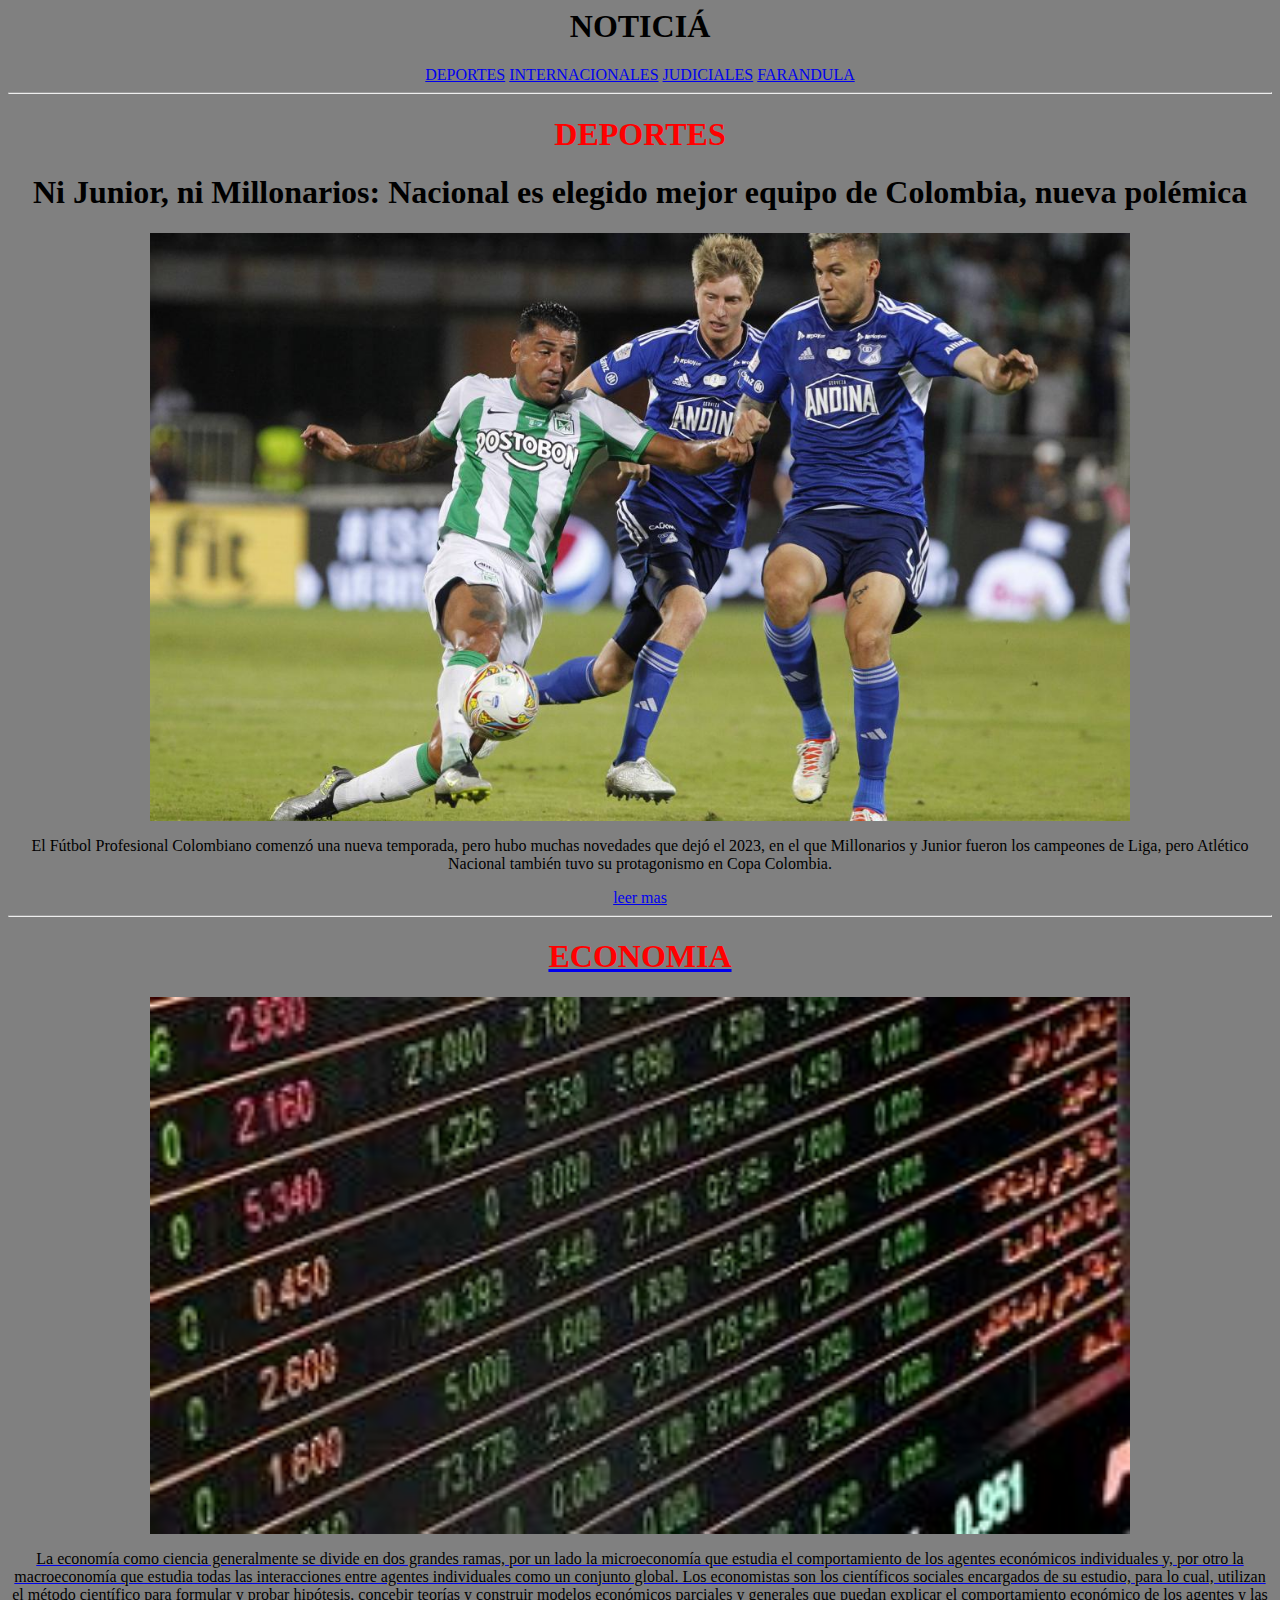
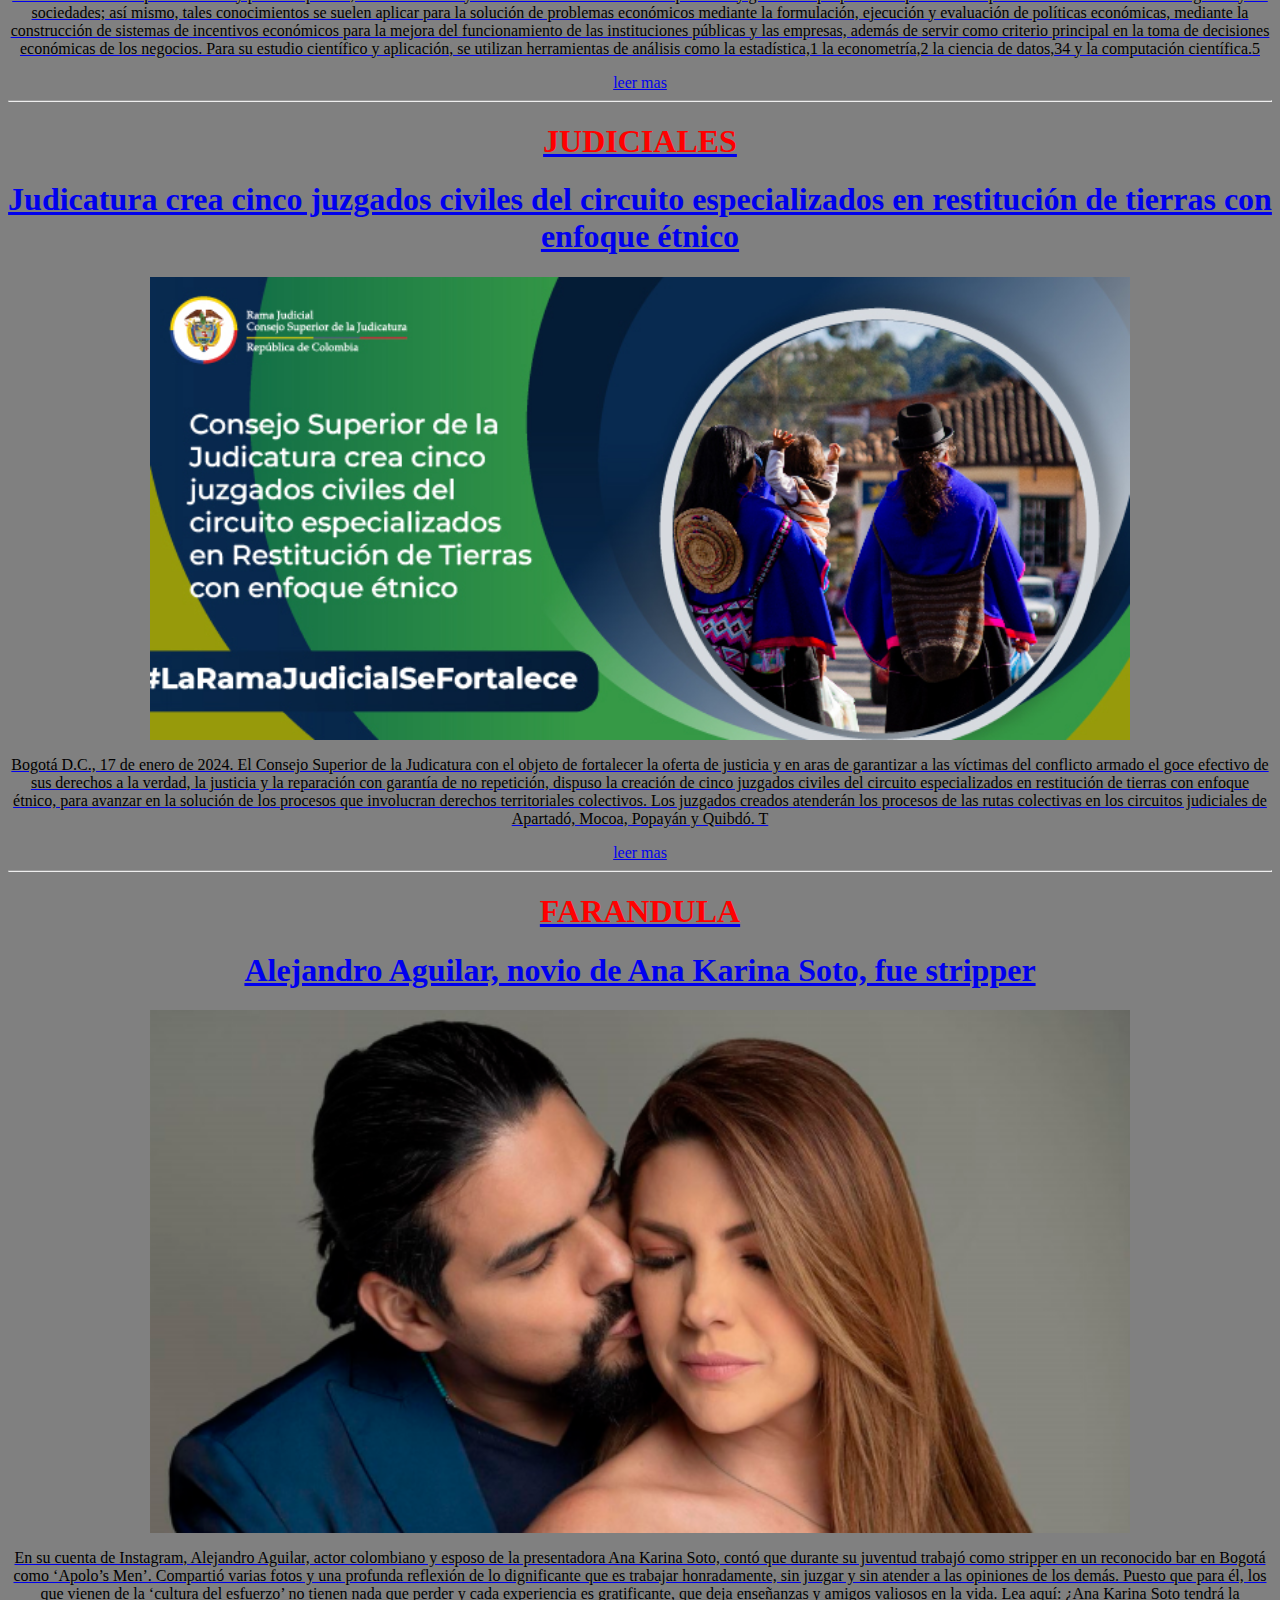
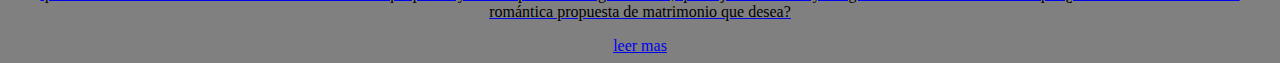
<file: img/noticias/noticias.html>
<html>
<head>
<title>NOTICIAS</title>
<CENTER>
</head>

<body style="background-color:grey;"> 

 
               <h1>NOTICIÁ</h1>

               <!--primera parte--> 

<strong></strong>
 <span></span>
<!--ancor-->
<a href="./</a>
<br>

 <a href="DEPORTES.html">DEPORTES</a>
  <a href="INTERNACIONALES.html">INTERNACIONALES</a> 
   <a href="JUDICIAL.html">JUDICIALES</a>
    <a href="FARANDULA.html">FARANDULA</a>
<hr>
       <h1 style="color: red;">DEPORTES</h1>
<center>
<h1>Ni Junior, ni Millonarios: Nacional es elegido mejor equipo de Colombia, nueva polémica</h1>
              <img src="./imagen/nacional.jpng"width="980px"
<center>
      <p style="color:black;"> El Fútbol Profesional Colombiano comenzó una nueva temporada, pero hubo muchas novedades que dejó el 2023, en el que Millonarios y Junior fueron los campeones de Liga, pero Atlético Nacional también tuvo su protagonismo en Copa Colombia.</p>
        <a href="https://www.eltiempo.com/deportes/futbol-colombiano/atletico-nacional-es-elegido-por-la-iffhs-el-mejor-club-de-la-liga-betplay-en-2023-846816"
          <strong>leer mas</strong>


<hr>

<h1 style="color: red;">ECONOMIA</h1>


   <img src="./imagen/economia.jpng"width="980px"
<center>
       <p style="color:black;">La economía como ciencia generalmente se divide en dos grandes ramas, por un lado la microeconomía que estudia el comportamiento de los agentes económicos individuales y, por otro la macroeconomía que estudia todas las interacciones entre agentes individuales como un conjunto global. Los economistas son los científicos sociales encargados de su estudio, para lo cual, utilizan el método científico para formular y probar hipótesis, concebir teorías y construir modelos económicos parciales y generales que puedan explicar el comportamiento económico de los agentes y las sociedades; así mismo, tales conocimientos se suelen aplicar para la solución de problemas económicos mediante la formulación, ejecución y evaluación de políticas económicas, mediante la construcción de sistemas de incentivos económicos para la mejora del funcionamiento de las instituciones públicas y las empresas, además de servir como criterio principal en la toma de decisiones económicas de los negocios. Para su estudio científico y aplicación, se utilizan herramientas de análisis como la estadística,1​ la econometría,2​ la ciencia de datos,3​4​ y la computación científica.5</p>
      <a href="https://es.wikipedia.org/wiki/Econom%C3%ADa_(ciencia_econ%C3%B3mica)#:~:text=La%20econom%C3%ADa%20(del%20griego%20%CE%BF%E1%BC%B6%CE%BA%CE%BF%CF%82,llevan%20a%20cabo%20las%20diversas"
   <strong>leer mas</strong>

<hr>
<h1 style="color: red;">JUDICIALES</h1>

  <h1>Judicatura crea cinco juzgados civiles del circuito especializados en restitución de tierras con enfoque étnico</h1>
   <img src="./imagen/judicial.jpng"width="980px"
      <center>
        <p style="color:black;">Bogotá D.C., 17 de enero de 2024. El Consejo Superior de la Judicatura con el objeto de fortalecer la oferta de justicia y en aras de garantizar a las víctimas del conflicto armado el goce efectivo de sus derechos a la verdad, la justicia y la reparación con garantía de no repetición, dispuso la creación de cinco juzgados civiles del circuito especializados en restitución de tierras con enfoque étnico, para avanzar en la solución de los procesos que involucran derechos territoriales colectivos. 
 
Los juzgados creados atenderán los procesos de las rutas colectivas en los circuitos judiciales de Apartadó, Mocoa, Popayán y Quibdó.
T</p>
   <a href="https://www.ramajudicial.gov.co/web/consejo-superior-de-la-judicatura/-/judicatura-crea-cinco-juzgados-civiles-del-circuito-especializados-en-restitucion-de-tierras-con-enfoque-etnico"
   <strong>leer mas</strong>

<hr>
<h1 style="color: red;">FARANDULA</h1>
<h1>Alejandro Aguilar, novio de Ana Karina Soto, fue stripper  </h1>
<img src="./imagen/farandula.jpng"width="980px"
<center>
<p style="color:black;">En su cuenta de Instagram, Alejandro Aguilar, actor colombiano y esposo de la presentadora Ana Karina Soto, contó que durante su juventud trabajó como stripper en un reconocido bar en Bogotá como ‘Apolo’s Men’.

Compartió varias fotos y una profunda reflexión de lo dignificante que es trabajar honradamente, sin juzgar y sin atender a las opiniones de los demás. Puesto que para él, los que vienen de la ‘cultura del esfuerzo’ no tienen nada que perder y cada experiencia es gratificante, que deja enseñanzas y amigos valiosos en la vida. Lea aquí: ¿Ana Karina Soto tendrá la romántica propuesta de matrimonio que desea?	</p>
   <a href="https://www.eluniversal.com.co/farandula/alejandro-aguilar-novio-de-ana-karina-soto-fue-stripper-FH9823546"
   <strong>leer mas</strong>
</lo>
</body>
</html>
</file>
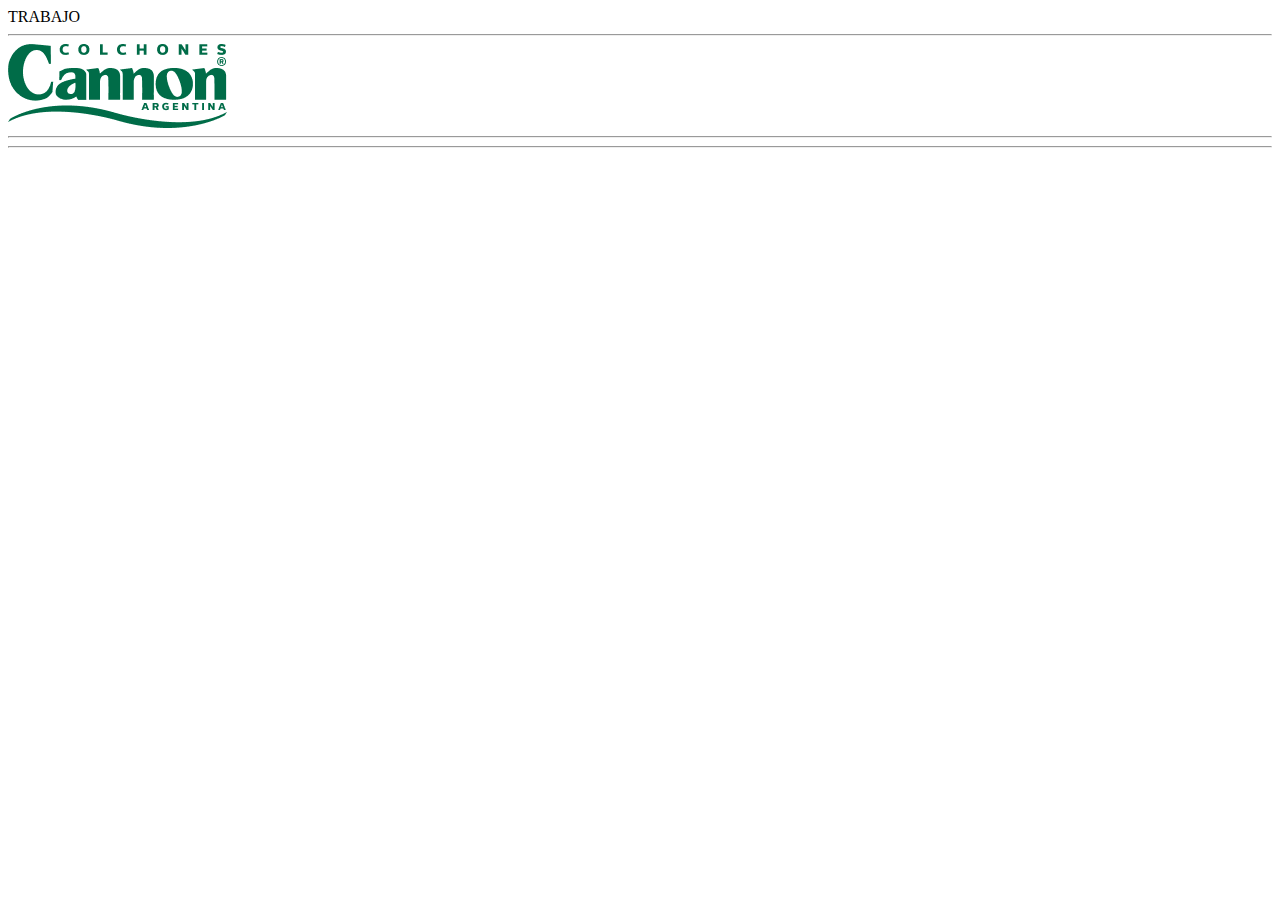
<file: img/noticias/trabajo.html>
<html>
<head>
<tittle> TRABAJO </tittle>

</head>
<hr> 
<img src="./imagen/grupo1.jpng">
<hr>
<body style="background-color:;"> 


    <hr>

        <p ¡hola(nombre), bienvenido!>


</lo>
</body>


</html>
</file>
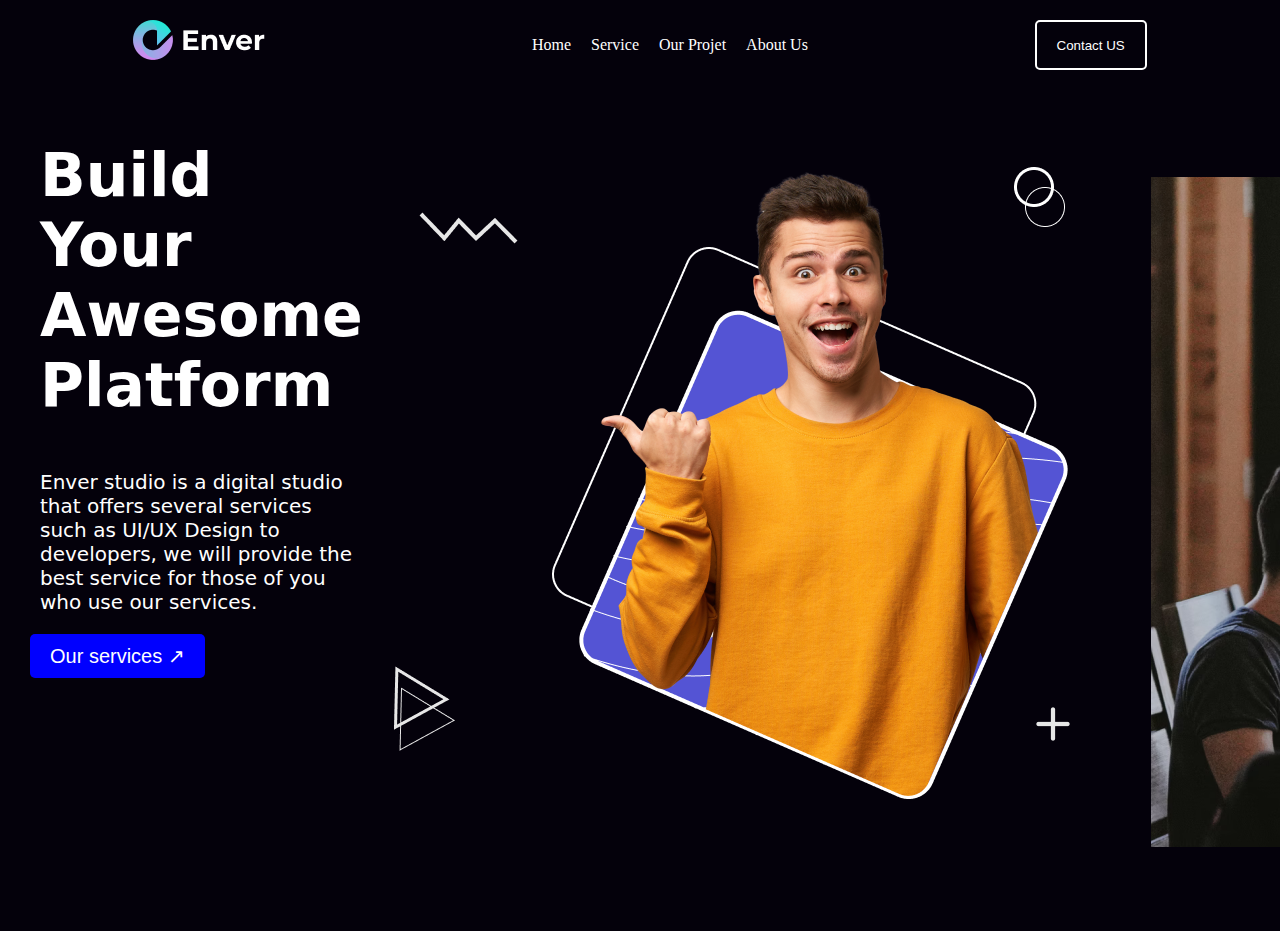
<file: img/Nueva )/nuevo.html>
<!DOCTYPE html>
<html lang="en">

<head>
    <meta charset="UTF-8">
    <meta name="viewport" content="width=, initial-scale=1.0">
    <title>Document</title>
    <link rel="stylesheet" href="style.css">
</head>

<body>

    <header>

        <nav>
            <div>
                <img src="img/enver.png" alt="">
            </div>
            <div>
                <ul>
                    <li>Home</li>
                    <li>Service</li>
                    <li>Our Projet</li>
                    <li>About Us</li>

                </ul>
            </div>
            <Button>Contact US</Button>
        </nav>
    </header>
    <div class="men">
        <div class="men-2">
            <h2>Build Your Awesome Platform
            </h2>
            <p class="men-2">Enver studio is a digital studio that offers several services such as UI/UX Design to developers, we will provide the best service for those of you who use our services.</p>
            <button class="azul">Our services ↗</button></div>

        <div><img src="img/men.png" alt=""></div>
        <div class="contenedor">
            <p>
                <h2>Why Enver Is The Best Choice?</h2>
            </p>
            <img src="./img/BGimg1.png" alt="Descripción de la imagen">
            <button class="boton-play"></button>
        </div>





    </div>






</body>

</html>
</file>
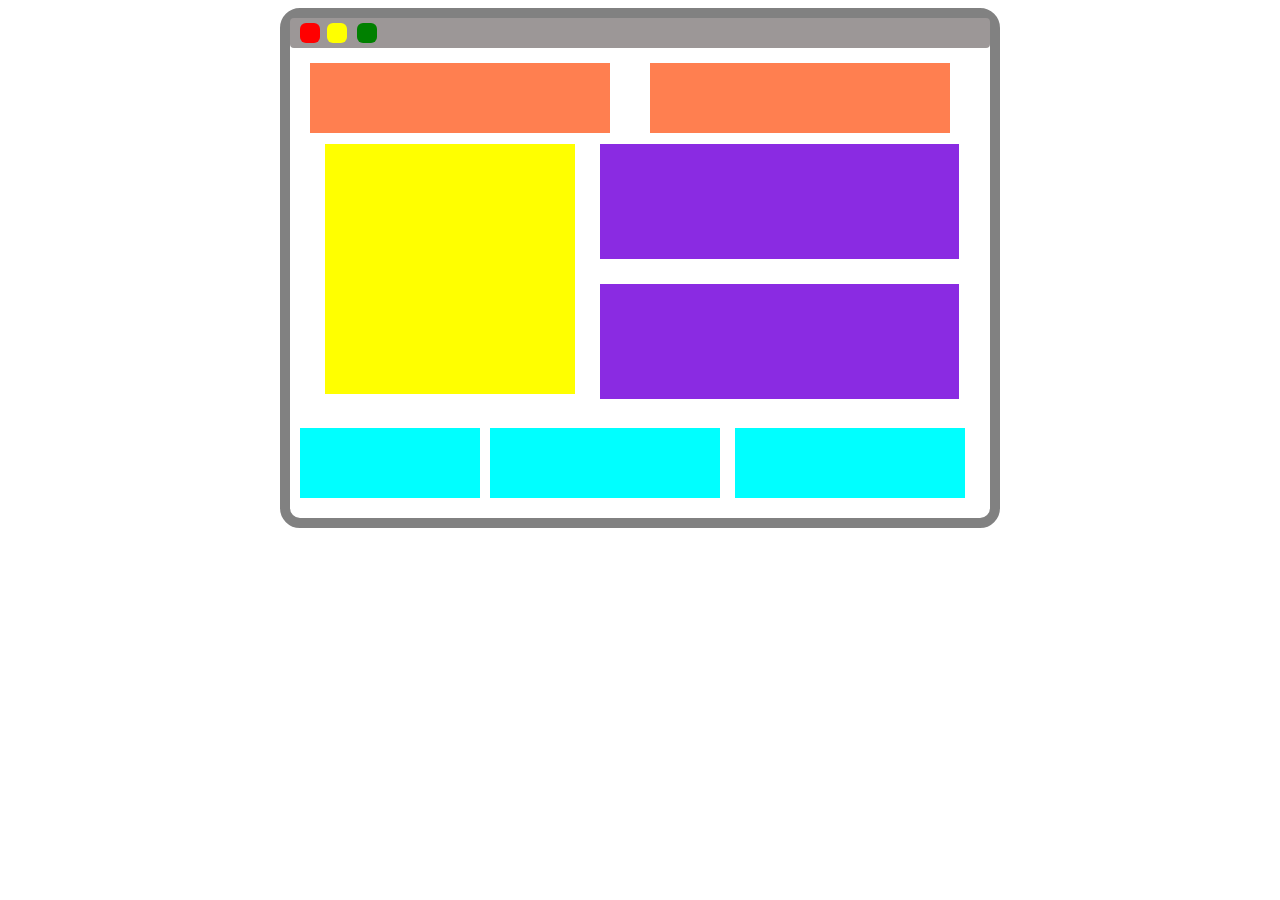
<file: img/Nueva carpeta2 (2)/trabajo2.html>
<!DOCTYPE html>
<html lang="en">

<head>
    <meta charset="UTF-8">
    <meta name="viewport" content="width=device-width, initial-scale=1.0">
    <title>trabajo 2</title>
    <link rel="stylesheet" href="style2.css">
</head>

<body>
    <div class="primera">
        <div class="segundo">

            <div class="tercero"></div>
            <div class="tercer"></div>
            <div class="terce"></div>

        </div>
        <div class="quinta">
            <div class="coral"></div>
            <div class="corale"></div>
        </div>
        <div class=" sexto">
            <div class="cextimo"></div>
            <div class="octavo"></div>
            <div class="noveno"></div>
        </div>
        <div>
            <div class=" dies"></div>
            <div class=" once"></div>
            <div class=" doce"></div>
        </div>


    </div>



</body>

</html>
</file>
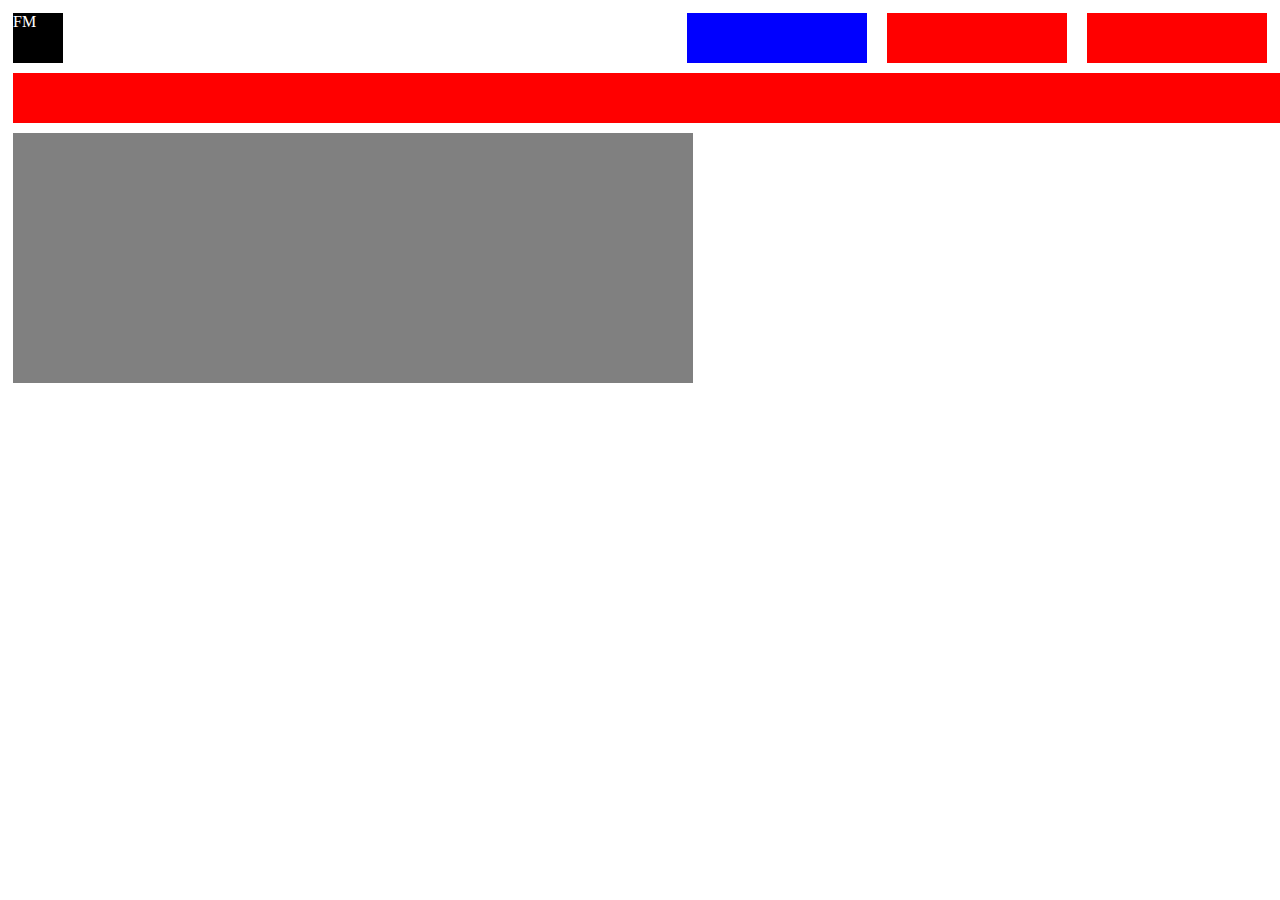
<file: img/nuevo2/paguina.html>
<!DOCTYPE html>
<html lang="en">

<head>
    <meta charset="UTF-8">
    <meta name="viewport" content="width=device-width, initial-scale=1.0">
    <title>Document</title>
    <link rel="stylesheet" href="./style.css">
</head>

<body>
    <div class="container">
        <div>
            <div class="FM">FM</div>
        </div>
        <div class="caja">
            <div class="azul"></div>
            <div class="rojo"></div>
            <div class="rojo"></div>
        </div>
    </div>
    <div class="container">

        <div class="roj">
            <div class="roj"></div>



        </div>
    </div>

    <div class="columna">
        <div class="">
            <div class="gris"></div>
            <div class="gris"></div>
            <div class="gris"></div>
            <div class="gris"></div>
            <div class="gris"></div>
        </div>

    </div>




</body>

</html>
</file>
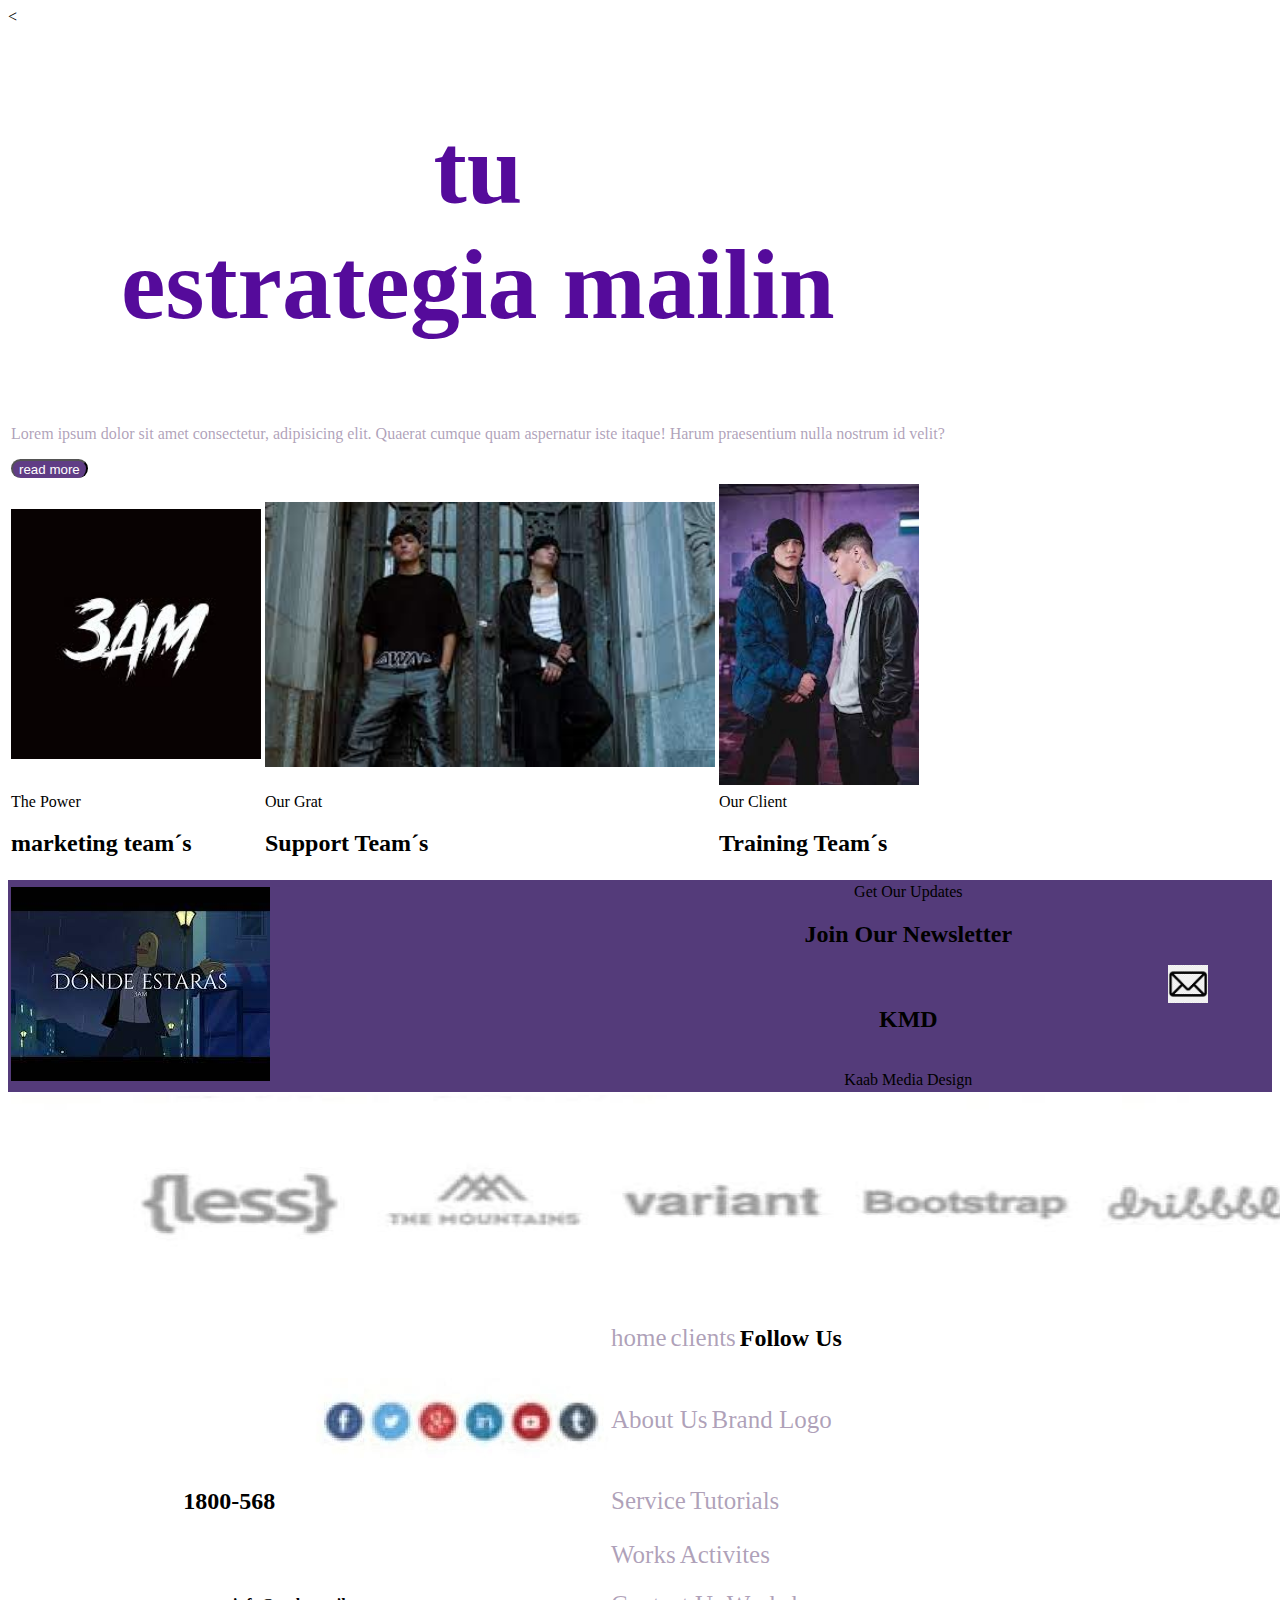
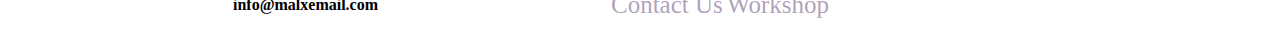
<file: img/Nueva carpeta/legal/factura.html>
<!DOCTYPE html>
</body>

</html>
<html lang="en">

<head>

    <link rel="stylesheet" href="style.css">
</head>


<body>
    <table>
        <tr>
            <td>
                <h2 class="tutlo-mailing"> tu <br> estrategia mailin</h2>

                <p class=" color-letras">Lorem ipsum dolor sit amet consectetur, adipisicing elit. Quaerat cumque quam aspernatur iste itaque! Harum praesentium nulla nostrum id velit?</p>

                <button class="read" botton;>read more </button>


        </tr>
        < </table>
            <table>
                <tr>

                    <td><img src="./descarga.jpg" width="250"></td>

                    <td><img src="./descarga1.jpg" width="450"></td>

                    <td><img src="./descarga3.jpg   " width="200    "></td>

                </tr>
                <tr>
                    <td> The Power <br>
                        <h2>marketing team´s</h2>
                    </td>
                    <td>Our Grat <br>
                        <h2>Support Team´s</td>
                    <td>Our Client<br>
                        <h2>Training Team´s</td>
                </tr>

            </table>
            <table class="p">
                <tr>
                    <td><img src="./descarga2.jpg" alt=""></td>
                    <td class="po">Get Our Updates<br>
                        <h2>Join Our Newsletter</h2> <br>
                        <h2>KMD</h2>
                        <br>Kaab Media Design
                    </td>
                    <td> <img src="./mail.jpg" width="40px"></td>

                </tr>
            </table>
            <table>
                <tr>

                    <td> <img src="./WhatsApp Image 2024-01-28 at 1.16.25 PM (3).jpeg" width="1500px" height="200px"></td>


                </tr>
            </table>
            <table class="txt">
                <tr>
                    <td class="m">
                        <style text-align;center;></style>
                        home
                    </td>
                    <td class="m">
                        <style text-align;center;></style>
                        clients
                    </td>
                    <td>
                        <style text-align;center;></style>
                        <h2>Follow Us</h2>
                    </td>
                </tr>

                <table>


                    <tr>
                        <td class="m">About Us</td>
                        <td class="m">Brand Logo</td>
                        <div class="dr">
                            <td><img style="left: 700px;" src="./WhatsApp Image 2024-01-29 at 7.53.30 PM.jpeg" alt=""></td>
                        </div>
                    </tr>
                </table>
                <table>
                    <tr>
                        <td class="m">Service</td>
                        <td class="m">Tutorials</td>
                        <td>
                            <h2>1800-568 </h2>

                        </td>
                    </tr>
                </table>
                <table>
                    <tr>
                        <td class="m">Works</td>
                        <td class="m">Activites</td>

                    </tr>
                </table>
                <table>
                    <tr>
                        <td class="m">Contact Us</td>
                        <td class="m">Workshop</td>
                        <td>
                            <h4>info@malxemail.com</h4>
                        </td>

                    </tr>
                </table>
            </table>
</body>

</html>
</file>
<file: style.css>
* {
    margin: 0px;
}

.figure {
    padding: 10px;
    display: flex;
    justify-content: space-around;
    align-items: center;
    background-color: #daac00;
}

.nave {
    display: flex;
    gap: 20px;
}

.figure .nave a {
    font-size: 25px;
}

.perro {
    display: flex;
    justify-content: center;
    align-items: center;
    margin-top: 20px;
}

.nave a {
    color: #ffff;
    gap: 130px;
    font-family: serif;
    text-decoration: none;
}

.perroconpersona {
    margin-top: 30px;
}

@media (max-width: 771px) {
    .body {
        display: flex;
        flex-direction: column;
    }
    .figure {
        display: flex;
        flex-direction: column;
    }
    .cuerpo {
        flex-direction: column;
    }
    .cuerpo2 {
        flex-direction: column;
    }
    .trans {
        flex-direction: column;
    }
    .configurar {
        flex-direction: column;
    }
    .configurar2 {
        flex-direction: column;
    }
    .cuer {
        flex-direction: column;
    }
    .cuerpo3 {
        flex-direction: column;
    }
    .fondo2 {
        flex-direction: column;
    }
    .quepaso {
        flex-direction: column;
    }
    .fondo {
        flex-direction: column;
    }
    .fondo3 {
        flex-direction: column;
    }
    .penultimo {
        flex-direction: column;
    }
    .ultimo {
        flex-direction: column;
    }
    .penul {
        flex-direction: column;
    }
    .cuerpo {
        align-items: center;
        justify-content: center;
    }
}

.search {
    display: flex;
    align-items: center;
}

.input-search {
    background-color: #fcc302;
}

.navegador input {
    height: 30px;
    border: 1px solid orange;
}

.button {
    background-color: #00bec9;
    border: 0px;
}

.cuerpo {
    gap: 100px;
    justify-content: space-around;
    display: flex;
    background-color: #fcc302;
}

.but {
    color: #ffff;
    border: transparent solid;
    background-color: #00bec9;
    border-radius: 5px;
    width: 130px;
    height: 50px;
}

.bot {
    border: #ffff solid;
    height: 50px;
    width: 130px;
    color: #ffff;
    border-radius: 5px;
    background-color: transparent;
}

.cuerpo .primero {
    flex-direction: column;
    display: flex;
    justify-content: center;
    gap: 20px;
}

.cuerpo2 {
    align-self: center;
    align-items: center;
    gap: 10px;
    justify-content: space-around;
    display: flex;
}

.trans {
    margin-left: 732px;
    margin-top: -485px;
}

.bot2 {
    color: #ffff;
    height: 50px;
    width: 130px;
    border-radius: 5px;
    border: solid transparent;
    background-color: #fcc302;
}

.cuerpo2 .segundo {
    flex-direction: column;
    display: flex;
    justify-content: center;
    gap: 20px;
}

.cuerpo2 .persona-con-perro {
    background-color: #ead06e;
    margin-top: 30px;
}

.configurar {
    color: #ffff;
    margin-top: 20px;
    padding: 40px;
    display: flex;
    justify-content: space-around;
    align-items: center;
    background-color: #daac00;
}

.configurar2 {
    color: #ffff;
    gap: 20px;
    display: flex;
    align-items: center;
    flex-direction: column;
}

.cuer {
    gap: 30px;
    color: #ffff;
    display: flex;
    justify-content: space-around;
}

.cuerpo3 {
    gap: 20px;
    align-items: center;
    display: flex;
    justify-content: space-around;
}

.tercero {
    gap: 20px;
    align-items: flex-end;
    flex-direction: column;
    justify-content: space-around;
    display: flex;
    text-align: 40px;
}

.numero {
    display: flex;
    justify-content: space-around;
}

.configurar2 button {
    display: flex;
    justify-content: center;
    background-color: #00bec9;
    margin-top: 10px;
    border-radius: 30px;
    border: solid transparent;
    color: #ffff;
    width: 100px;
    height: 30px;
}

.configurar3 {
    display: flex;
    justify-content: center;
    flex-direction: column;
    gap: 10px;
    align-items: center;
    margin-top: 20px;
}

.iconospadre {
    display: flex;
    justify-content: space-around;
}

.iconos {
    display: flex;
    justify-content: space-around;
    background-color: #daac00;
    border: 2px;
}

.quepaso {
    display: flex;
    gap: 40px;
    justify-content: space-around;
}

.quepaso2 {
    display: flex;
    justify-content: center;
    flex-direction: column;
    align-items: center;
}

.fondo2 {
    margin-top: 20px;
}

.fondo {
    display: flex;
    align-items: center;
    margin-top: 20px;
    gap: 30px;
}

.suma {
    display: flex;
    color: #ffff;
    justify-content: space-around;
    margin-top: -400px;
}

.fondo3 {
    margin-top: -579px;
}

.cuerpo5 {
    display: flex;
    justify-content: center;
}

.cuerpodel5 {
    background-color: #ead06e;
}

.penultimo {
    margin-top: 300px;
    display: flex;
    justify-content: center;
    flex-direction: column;
    align-items: center;
    gap: 30px;
    box-shadow: 20px;
}

.penul {
    display: flex;
    justify-content: space-between;
    gap: 50px;
}

.viole {
    color: #77dce2;
    list-style: decimal;
    text-decoration: none;
}

.columan {
    gap: 20px;
    margin-top: 20px;
}

.text-bor {
    background-color: #fff;
    box-shadow: 0px 4px 8px rgba(0, 0, 0, 0.2);
    margin-top: 1rem;
    padding: 1rem;
}

.ultimo {
    display: flex;
    justify-content: space-around;
    color: #fff;
    padding: 70px;
    margin-top: 20px;
    background-color: #343434;
}

.ultim {
    display: flex;
    align-items: flex-end;
    flex-direction: column;
    gap: 20px;
    margin-top: 20px;
    list-style: decimal;
}

.letras {
    display: flex;
    flex-direction: column;
    gap: 20px;
    list-style: decimal;
    margin-top: 20px;
}

.icon2 {
    display: flex;
    justify-content: space-around;
    gap: 10px;
}
</file>
<file: img/Nueva )/style.css>
* {
    background-color: rgb(4, 1, 11);
}

header {
    padding: 20px;
    justify-content: space-between;
    align-items: center;
}

body {
    margin: 0;
    padding: 0;
}

nav {
    display: flex;
    justify-content: space-around;
}

nav ul {
    display: flex;
    gap: 20px;
    list-style: none;
}

nav ul li {
    color: white;
    transition: all 0.3s ease;
    -webkit-transition: all 0.3s ease;
    -moz-transition: all 0.3s ease;
    -ms-transition: all 0.3s ease;
    -o-transition: all 0.3s ease;
}

nav ul li:hover {
    color: blueviolet;
}

button {
    padding: 10px 20px;
    border: 2px solid white;
    border-radius: 5px;
    background-color: transparent;
    color: white;
    text-decoration: none;
    transition: all 0.3s ease;
    -webkit-transition: all 0.3s ease;
    -moz-transition: all 0.3s ease;
    -ms-transition: all 0.3s ease;
    -o-transition: all 0.3s ease;
}

button:hover {
    color: blueviolet;
}

.men {
    display: flex;
    justify-content: space-around;
}

.men-2 h2 {
    color: white;
    font-size: 60px;
    font-family: system-ui, -apple-system, BlinkMacSystemFont, 'Segoe UI', Roboto, Oxygen, Ubuntu, Cantarell, 'Open Sans', 'Helvetica Neue', sans-serif;
    padding-left: 40px;
}

.men-2 p {
    color: white;
    font-size: 20px;
    font-family: system-ui, -apple-system, BlinkMacSystemFont, 'Segoe UI', Roboto, Oxygen, Ubuntu, Cantarell, 'Open Sans', 'Helvetica Neue', sans-serif;
    padding-left: 40px;
}

.azul {
    background-color: blue;
    border: none;
    font-size: 20px;
    margin-left: 30px;
}

.contenedor {
    text-align: center;
    margin: 20px auto;
}

.boton-play {
    width: 50px;
    height: 50px;
    background-color: #007bff;
    /* Color de fondo del botón (puedes cambiarlo según tus preferencias) */
    border: none;
    border-radius: 50%;
    /* Para que el botón tenga forma redonda */
    margin-top: 10px;
    cursor: pointer;
}

.boton-play::after {
    content: '';
    display: block;
    width: 0;
    height: 0;
    border-style: solid;
    border-width: 15px 0 15px 26.0px;
    /* Tamaño y forma del triángulo de "play" */
    border-color: transparent transparent transparent #fff;
    /* Color del triángulo */
}
</file>
<file: img/Nueva carpeta2 (2)/style2.css>
.primera {
    display: flex;
    margin: auto;
    height: 500px;
    width: 700px;
    border: solid 10px rgb(129, 129, 129);
    border-radius: 20px;
}

.segundo {
    display: flex;
    width: 100%;
    height: 30px;
    border-radius: 4px;
    align-items: center;
    gap: 10px;
    background-color: rgb(156, 151, 151);
}

.tercer {
    display: flex;
    margin-top: 0px;
    height: 20px;
    width: 20px;
    margin-left: -3px;
    border-radius: 6px;
    background-color: yellow;
}

.tercero {
    display: flex;
    height: 20px;
    border-radius: 6px;
    width: 20px;
    background-color: red;
    margin-left: 10px;
}

.terce {
    display: flex;
    height: 20px;
    border-radius: 6px;
    width: 20px;
    background-color: green;
}

.coral {
    height: 70px;
    width: 300px;
    margin-top: 15px;
    margin-left: 20px;
    background-color: coral;
}

.quinta {
    margin-top: 30px;
    position: absolute;
}

.corale {
    height: 70px;
    width: 300px;
    margin-top: -70px;
    margin-left: 360px;
    justify-content: space-between;
    align-items: end;
    background-color: coral;
}

.cextimo {
    height: 250px;
    width: 250px;
    background-color: yellow;
    margin-left: -665px;
    margin-top: 126px;
}

.octavo {
    height: 115px;
    width: 359px;
    margin-top: -250px;
    margin-left: -390px;
    position: absolute;
    background-color: blueviolet;
}

.noveno {
    height: 115px;
    width: 359px;
    margin-top: -110px;
    margin-left: -390px;
    position: absolute;
    background-color: blueviolet;
}

.dies {
    height: 70px;
    width: 230px;
    margin-top: 410px;
    margin-left: -255px;
    background-color: aqua;
    position: absolute;
}

.once {
    height: 70px;
    width: 180px;
    margin-top: 410px;
    margin-left: -690px;
    background-color: aqua;
    position: absolute;
}

.doce {
    height: 70px;
    width: 230px;
    margin-top: 410px;
    margin-left: -500px;
    background-color: aqua;
    position: absolute;
}
</file>
<file: img/nuevo2/style.css>
.container {
    display: flex;
    padding: 5px;
    justify-content: space-between;
}

.azul {
    background-color: blue;
    width: 180px;
    height: 50px;
}

.rojo {
    background-color: red;
    width: 180px;
    height: 50px;
}

.roj {
    background-color: red;
    width: 1345px;
    height: 50px;
    align-items: flex-end;
}

.e {
    flex-direction: column;
    align-items: flex-end;
}

.caja {
    display: flex;
    gap: 20px;
}

.columna {
    display: flex;
    padding: 5px;
    justify-content: space-between;
    flex-direction: column-reverse;
    order: 1;
}

.FM {
    width: 50px;
    height: 50px;
    background-color: black;
    justify-content: center;
    color: white;
}

.gris {
    background-color: gray;
    width: 680px;
    height: 50px;
    justify-content: space-between;
}
</file>
<file: img/Nueva carpeta/legal/style.css>
.tutlo-mailing {
    text-align: center;
    color: rgb(85, 11, 155);
    font-size: 100px;
}

.color-letras {
    color: rgba(145, 125, 158, 0.719);
}

.e {
    margin-top: 20vh;
    margin: 400vh;
}

.read {
    background-color: rgb(96, 61, 133);
    border-radius: 75px;
    border-bottom: 80px;
    color: rgb(255, 255, 255);
    margin: auto;
}

.p {
    background-color: rgb(84, 59, 122);
    border: 100vh 100px;
    width: 100%;
}

.po {
    text-align: center;
}

.a {
    color: rgba(145, 125, 158, 0.719);
}

.m {
    color: rgba(145, 125, 158, 0.719);
    text-align: center;
    font-size: 25px;
    position: relative;
    left: 600px;
}

.txt td {
    position: relative;
    left: 600px;
}

table {
    left: 1000px;
}
</file>
